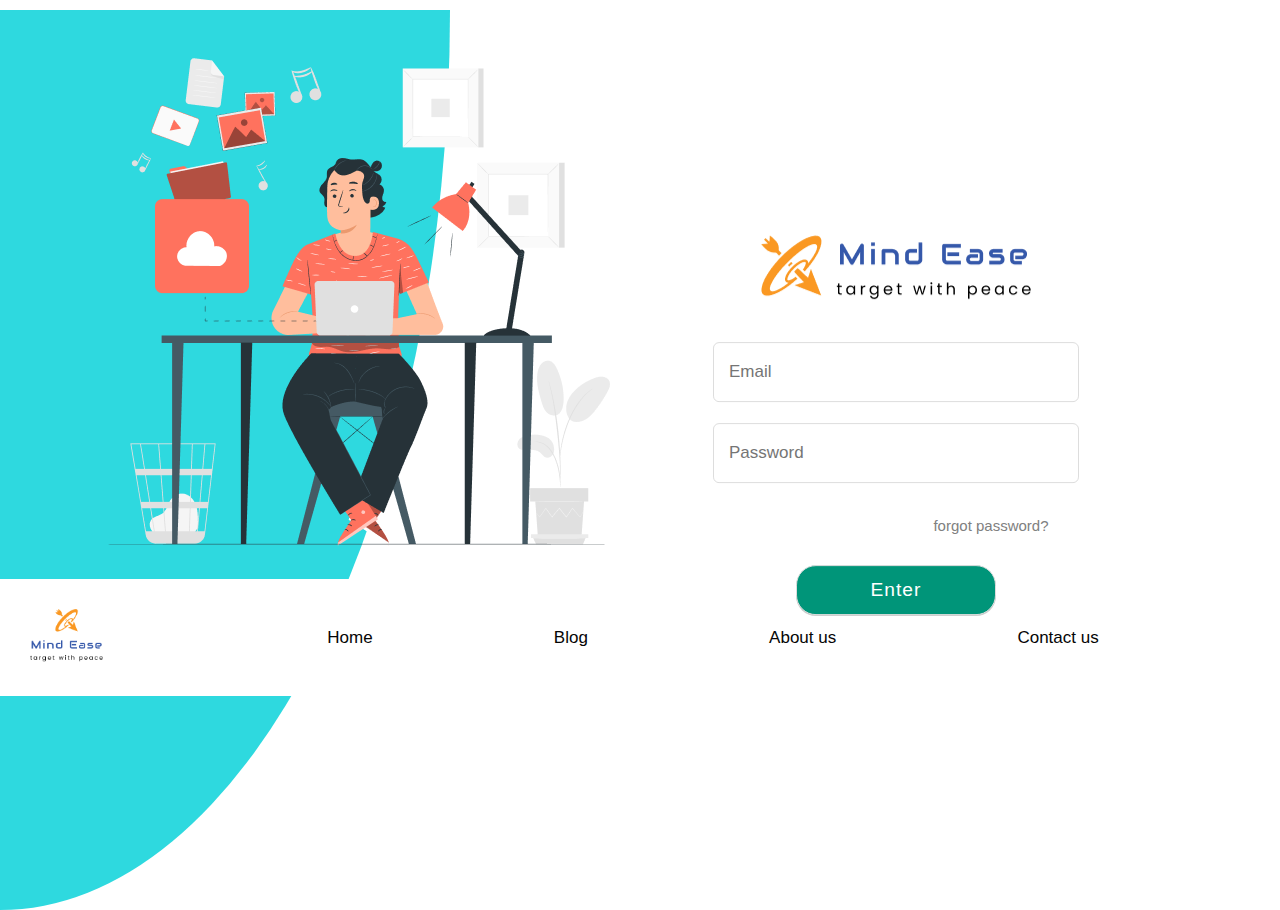
<file: index.html>
<!DOCTYPE html>
<html lang="en">
<head>
    <meta charset="UTF-8">
    <meta name="viewport" content="width=device-width, initial-scale=1.0">
    <link href="https://unpkg.com/aos@2.3.4/dist/aos.css" rel="stylesheet">
    <title>Document</title>
    <link rel="stylesheet" href="./assests/css/loginpage.css">
    <link rel="stylesheet" href="./assets/css/home2.css">
</head>
<body> 
  <div id="body">

  </div>
    <br>
    <!-- loginpage -->
    <div class="flex-container">
    
        <div class="demo2" >
            <img src="images/9019190_4071500 1.png"
            id="img"          alt="">
        </div>

        <div id="demo3" >
        
           
           <div class="container">
            <input type="checkbox" id="check">
            <div class="login form">
            <img src="images/Frame 1082.png" alt=""><br><br>
              <form action="#">
                <input type="text" placeholder="Email">
                <input type="password" placeholder="Password">
              <a href="#" style="text-decoration: none;"> <label for="text" style="margin-left: 190px;color: gray;font-size: 15px;">forgot password?</label></a><br>

              <a href="endpage.html">  <button type="button" class="button" style="margin-bottom: 50px;">Enter</button></a>
              </form>
            
             
            </div>
          </div>
        </div>
    
    </div>
    <header>                   

      <nav class="navbar">
          <div class="logo">
              <img src="./assets/images/logo.png" alt="Logo" class="logo-img">
          </div>
          <input type="checkbox" id="menu-toggle" class="menu-toggle">
          <label class="checkbtn" for="menu-toggle">
              <i class="fas fa-bars"></i>
          </label>
          <div class="nav-links">
              <a href="#home">Home</a>
              <a href="#">Blog</a>
              <a href="#">About us</a>
              <a href="#">Contact us</a>
          </div>
         
      </nav>
      
  </header>
</body>
<script src="https://unpkg.com/aos@2.3.4/dist/aos.js"></script>
<script>
  AOS.init()
</script>
</html>
</file>
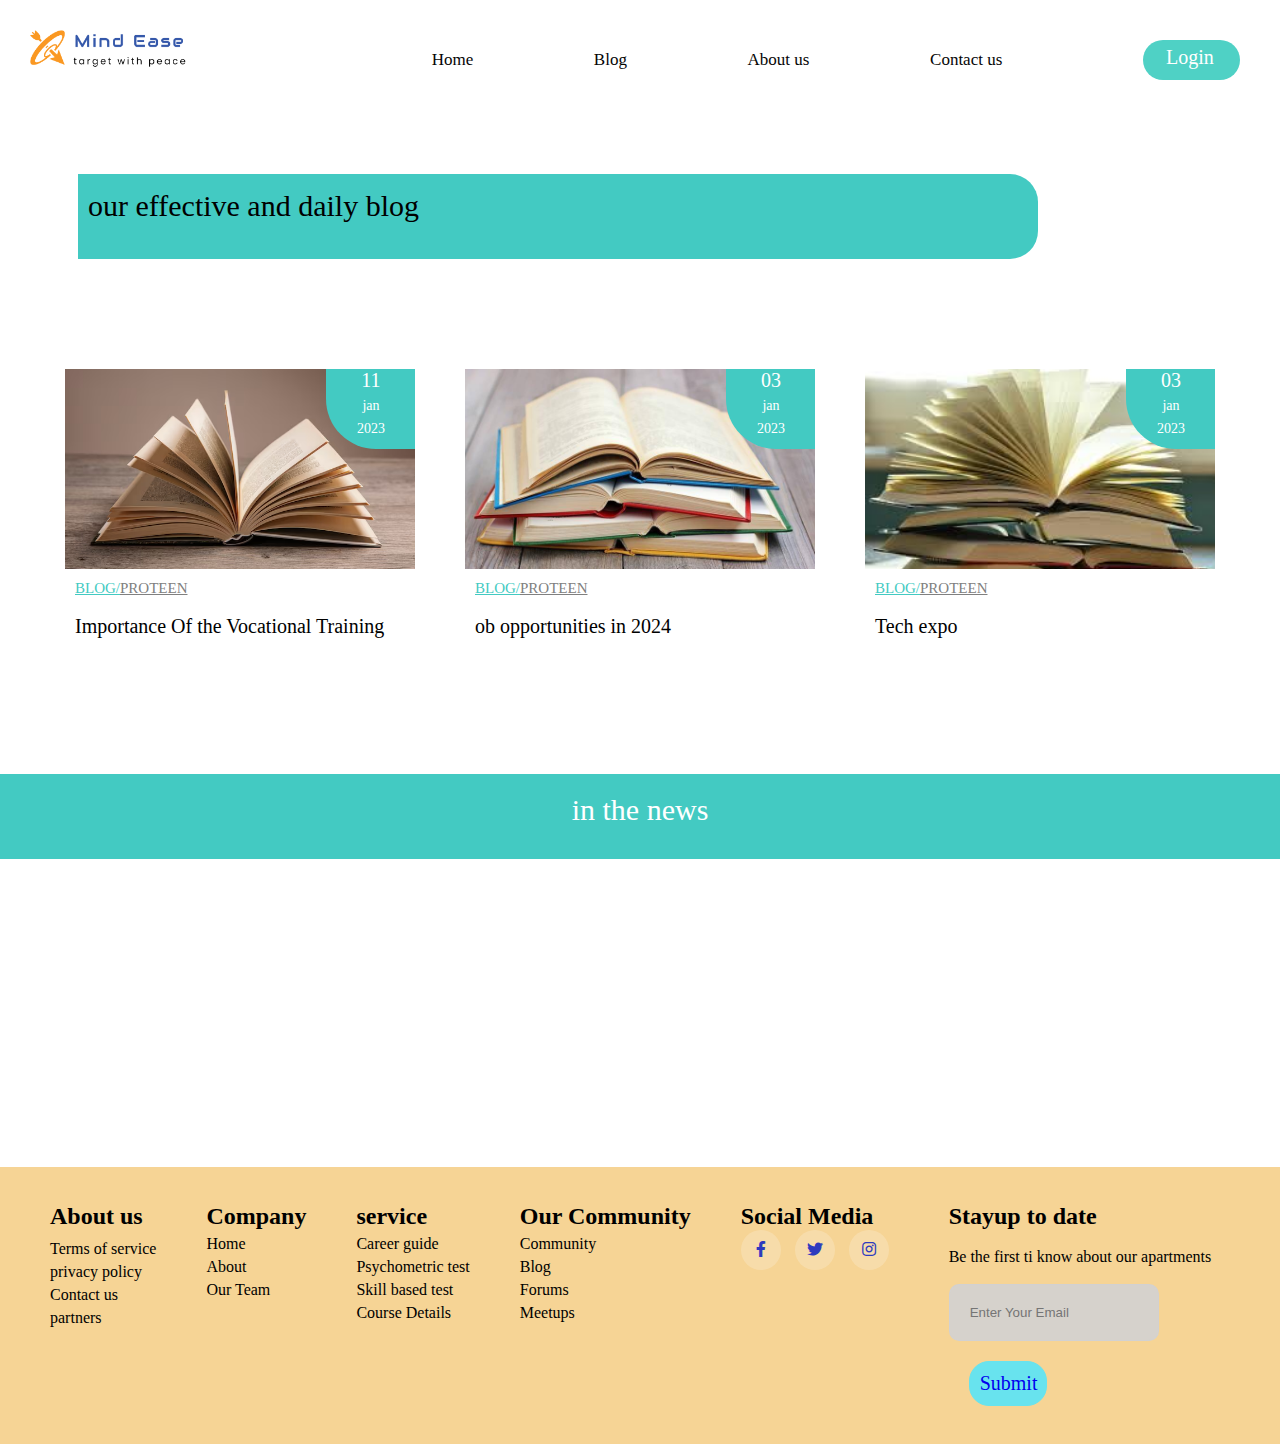
<file: blog.html>
<!DOCTYPE html>
<html lang="en">

<head>
    <meta charset="UTF-8">
    <meta http-equiv="X-UA-Compatible" content="IE=edge">
    <meta name="viewport" content="width=device-width, initial-scale=1.0">
    <link href="https://unpkg.com/aos@2.3.4/dist/aos.css" rel="stylesheet">
    <link rel="stylesheet" href="./assests/css/blog.css">
    <link rel="stylesheet" href=
    "https://cdnjs.cloudflare.com/ajax/libs/font-awesome/5.15.3/css/all.min.css" />
<link rel="stylesheet" href="./assets/css/home2.css">
   
</head>

<body>

<!-- header start here   -->
<header>                   

  <nav class="navbar">
      <div class="logo">
          <img src="images/Frame 1082.png" alt="Logo" class="logo-img">
      </div>
      <input type="checkbox" id="menu-toggle" class="menu-toggle">
      <label class="checkbtn" for="menu-toggle">
          <i class="fas fa-bars"></i>
      </label>
      <div class="nav-links">
          <a href="home2.html">Home</a>
          <a href="blog.html">Blog</a>
          <a href="main.html">About us</a>
          <a href="contact.html">Contact us</a>
        </div>
      <div  class="login1">
          <a href="index.html" style="text-decoration: none;color: white;" class="login-text" id="login" class="login1">Login</a>
      </div>
  </nav>
  
</header><br><br>
<!-- header ends here -->














    <br>
            <div id="about-header1"  data-aos="zoom-in-up">
                our effective and daily blog
            </div><br>
        
<!-- blog -->




    
<div class="wrapper">

  <div class="single-card">
    <div class="img-area">
      <span class="notify-badge">11 <br> <span style="font-size: 14px;">jan</span>
      <br> <span style="font-size: 14px;">2023</span></span>
      <img src="images/book-composition-with-open-book_23-2147690555.avif" alt="">
     
    </div>
    
    <div class="info">
            <a href="#" style="color: #43CAC2;font-size: 15px;">BLOG/</a><a href="#" style="color: gray;font-size: 15px;margin-right: 230px;">PROTEEN</a>
   <br> <br><p style="text-align: left; font-size: 20px;color: black;">Importance Of the Vocational Training</p>
 
    </div>
  </div>

  <div class="single-card">
    <div class="img-area">
      <span class="notify-badge">03<br> <span style="font-size: 14px;">jan</span>
      <br> <span style="font-size: 14px;">2023</span></span>
      <img src="images/books_759.jpg" alt="">
     
    </div>
    <div class="info">
       <a href="#" style="color: #43CAC2;font-size: 15px;">BLOG/</a><a href="#" style="color: gray;font-size: 15px;margin-right: 230px;">PROTEEN</a>
   <br><br> <p style="text-align: left; font-size: 20px;color: black;">ob opportunities in 2024</p>
  
    </div>
  </div>

  <div class="single-card">
    <div class="img-area">
      <span class="notify-badge">03<br> <span style="font-size: 14px;">jan</span>
      <br> <span style="font-size: 14px;">2023</span></span>
      <img src="images/images.jpg" alt="">
      
    </div>
    <div class="info">
      <a href="#" style="color: #43CAC2;font-size: 15px;">BLOG/</a><a href="#" style="color: gray;font-size: 15px;margin-right: 230px;">PROTEEN</a>
      <br><br> <p style="text-align: left; font-size: 20px;color: black;">Tech expo</p>
   
    </div>
  </div>
</div>
  

    <!--next section  -->

    <div id="about" style="margin-top: -110px;">
        <div id="about-header"  data-aos="zoom-in-up">
 in the news
        </div><br>



        <div class="flex-container"  data-aos="zoom-in-up">
            <div class="flex-item-left">
                <img src="images/blog_-removebg-preview.png" width="150" height="100" id="img">
            </div>
            <div class="flex-item-left">
                <img src="images/blog2-removebg-preview.png" width="150" height="100" id="img">
            </div>
            <div class="flex-item-left">
                <img src="images/blog3-removebg-preview.png" width="150" height="100" id="img">
            </div>
            <div class="flex-item-left">
                <img src="images/blog_4-removebg-preview.png" width="150" height="100" id="img">
            </div>
        </div>

        
        <div class="flex-container" data-aos="zoom-in-up">
            <div class="flex-item-center">
                <img src="images/blog_5-removebg-preview.png" width="150" height="100" id="img">
            </div>
            <div class="flex-item-center">
                <img src="images/blog_6-removebg-preview.png" width="150" height="100" id="img">
            </div>
            <div class="flex-item-center">
                <img src="images/blog_7-removebg-preview.png" width="150" height="100" id="img">
            </div>
        </div> 



        
           
<!-- footer -->
<br><br>


  <!-- 7th section -->

  <footer class="footer">
    <br><br>
    <div class="sections">
        <div class="round1">
            <div class="sec1">
                <h2> About us</h2>
                <p>Terms of service</p>
                <p>privacy policy</p>
                <p>Contact us</p>
                <p>partners</p>
            </div>

            <div class="secs2">
                <h2> Company</h2>
                <p>Home</p>
                <p>About</p>
                <p>Our Team</p>                
            </div>

            <div class="secs3">
                <h2> service</h2>
                <p>Career guide</p>
                <p>Psychometric test</p>
                <p>Skill based test</p>
                <p>Course Details</p>
            </div>
        </div>
              <!-- 2nd  -->
               <div class="round2">
                <div class="secs4">
                    <h2> Our Community</h2>
                    <p>Community</p>
                    <p>Blog</p>
                    <p>Forums</p>
                    <p>Meetups</p>
                </div>
    
                <div class="sec2">
                    <h2> Social Media</h2>
                    <div class="icons">
                        <a href="#"><i class="fab fa-facebook-f"></i></a>
                           <a href="#"><i class="fab fa-twitter"></i></a>
                           <a href="#"><i class="fab fa-instagram"></i></a>
                    </div>
                </div>
    
                <div class="sec3">
                    <h2>Stayup to date</h2><br>
                    <p>Be the first ti know about our apartments</p><br>
                    <input for="email" class="label" placeholder="Enter Your Email"></input>
                    <br>
                    <div class="submit">
                        <a href="#" style="text-decoration: none;">Submit</a>
                    </div>
                </div>
               </div>           
    </div><br>
 </footer>


  
</body>

<script src="https://unpkg.com/aos@2.3.4/dist/aos.js"></script>
<script>
  AOS.init()
</script>
</html>
</file>
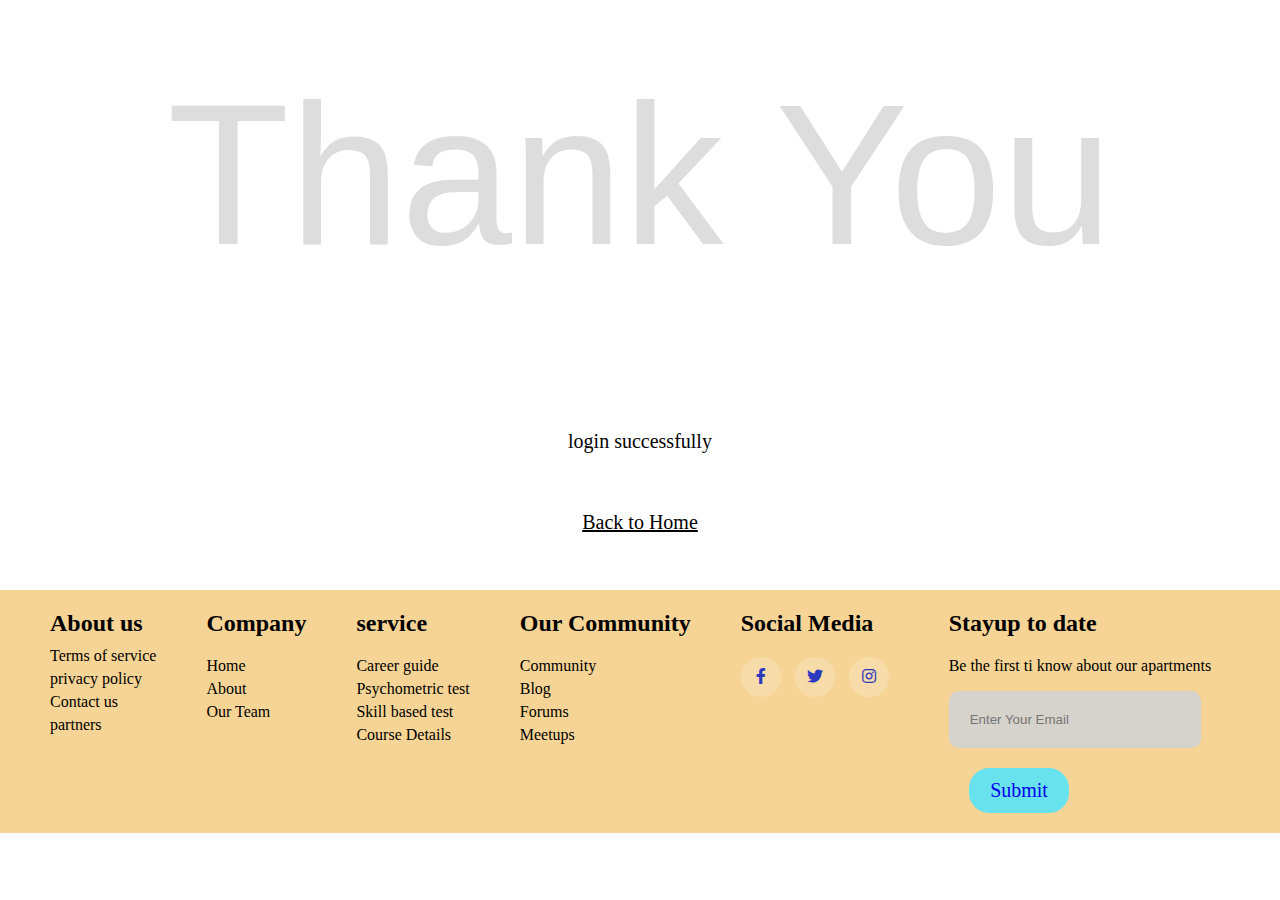
<file: endpage.html>
<!DOCTYPE html>
<html lang="en">
<head>
    <meta charset="UTF-8">
    <meta name="viewport" content="width=device-width, initial-scale=1.0">
    <link href="https://unpkg.com/aos@2.3.4/dist/aos.css" rel="stylesheet">
    <title>Document</title>
    <link rel="stylesheet" href=
    "https://cdnjs.cloudflare.com/ajax/libs/font-awesome/5.15.3/css/all.min.css" />
        
        <link rel="stylesheet" href="./assests/css/endpage.css">
        <link rel="stylesheet" href="./assets/css/home2.css">
</head>
<body>

    <!-- -------- -->

    <div id="class">
        Thank you
    </div>
    <p id="class2">login successfully </p><br>
    <p id="class1"><a class="a" href="home2.html">Back to Home</a></p>
    
<!-- footer -->
<br><br>

<footer class="footer">
  <div class="sections">
      <div class="round1">
          <div class="sec1">
              <h2> About us</h2>
              <p>Terms of service</p>
              <p>privacy policy</p>
              <p>Contact us</p>
              <p>partners</p>
          </div>

          <div class="secs2">
              <h2> Company</h2>
              <p>Home</p>
              <p>About</p>
              <p>Our Team</p>                
          </div>

          <div class="secs3">
              <h2> service</h2>
              <p>Career guide</p>
              <p>Psychometric test</p>
              <p>Skill based test</p>
              <p>Course Details</p>
          </div>
      </div>
            <!-- 2nd  -->
             <div class="round2">
              <div class="secs4">
                  <h2> Our Community</h2>
                  <p>Community</p>
                  <p>Blog</p>
                  <p>Forums</p>
                  <p>Meetups</p>
              </div>
  
              <div class="sec2">
                  <h2> Social Media</h2>
                  <div class="icons">
                      <a href="#"><i class="fab fa-facebook-f"></i></a>
                         <a href="#"><i class="fab fa-twitter"></i></a>
                         <a href="#"><i class="fab fa-instagram"></i></a>
                  </div>
              </div>
  
              <div class="sec3">
                  <h2>Stayup to date</h2>
                  <p>Be the first ti know about our apartments</p>
                  <input for="email" class="label" placeholder="Enter Your Email"></input>
                  <br>
                  <div class="submit">
                      <a href="#" style="text-decoration: none;">Submit</a>
                  </div>
              </div>
             </div>           
  </div>
</footer>

</body>
<script src="https://unpkg.com/aos@2.3.4/dist/aos.js"></script>
<script>
  AOS.init()
</script>
</html>
</file>
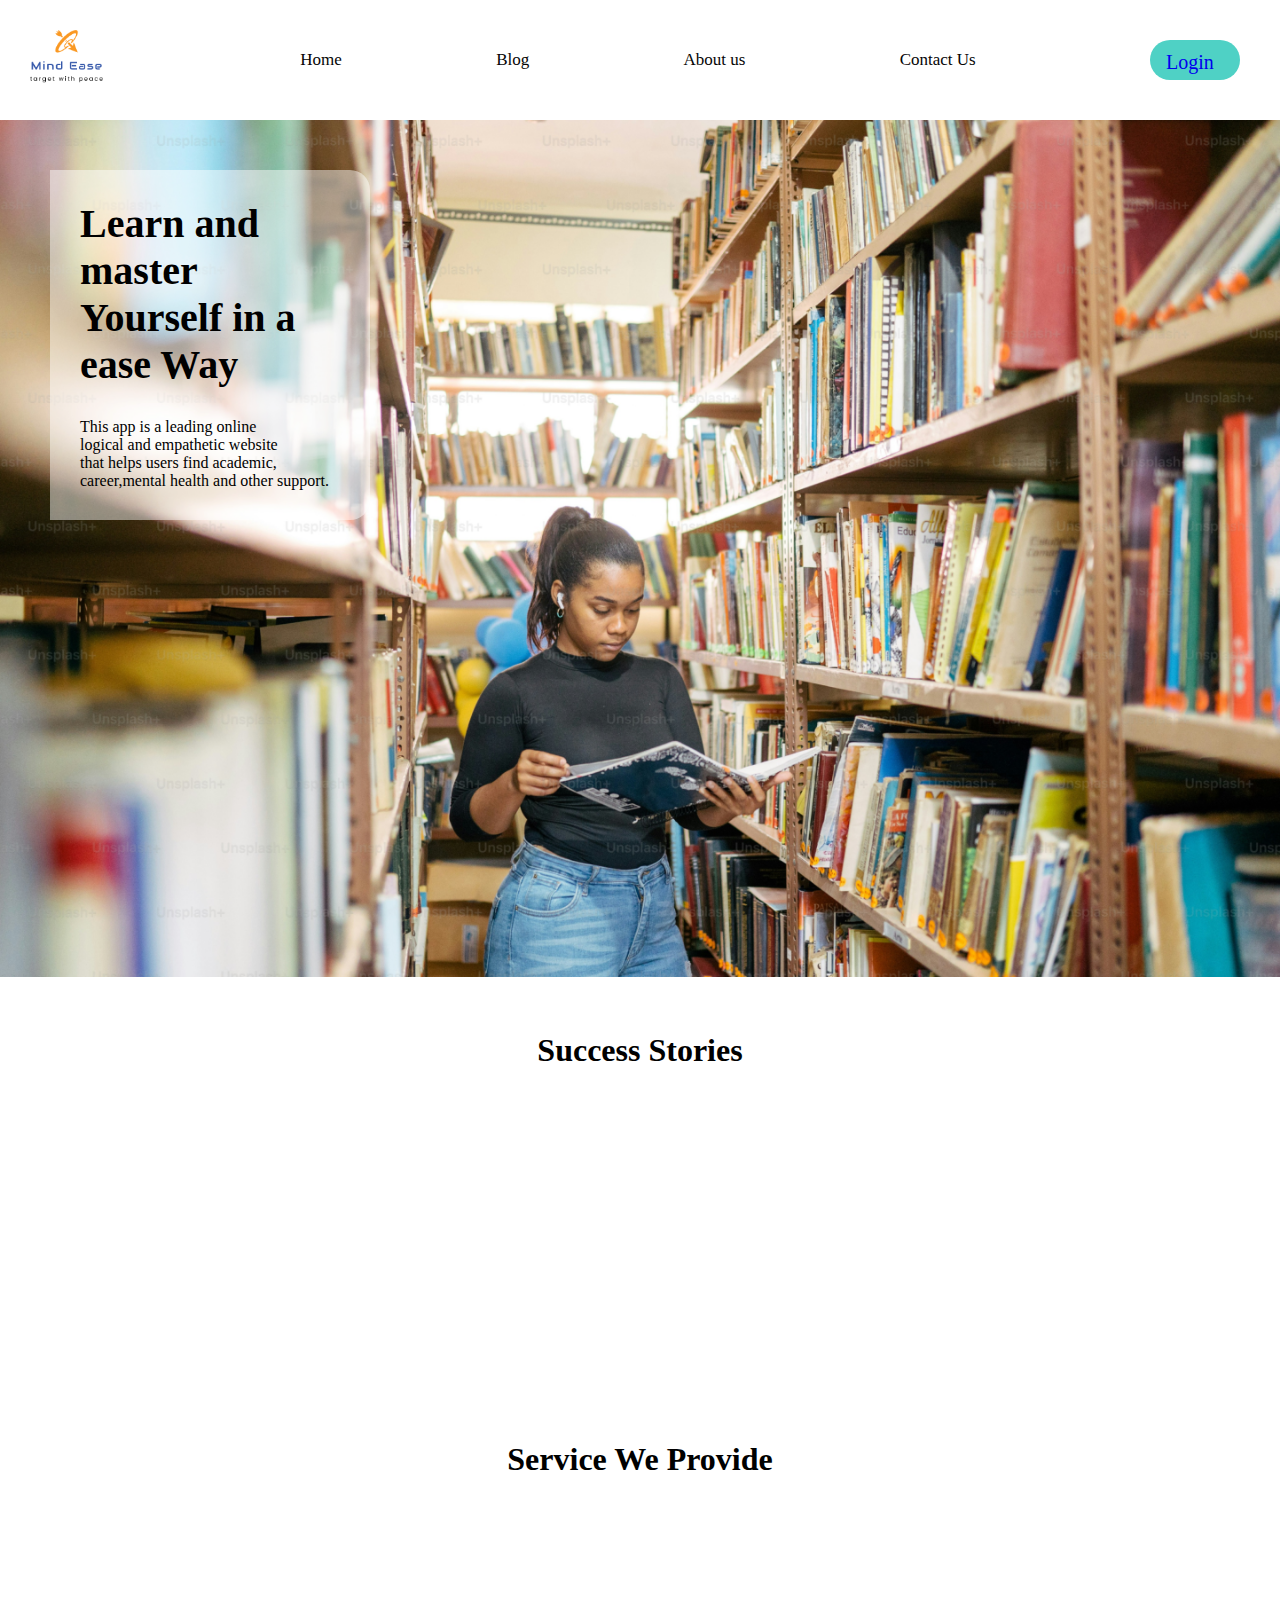
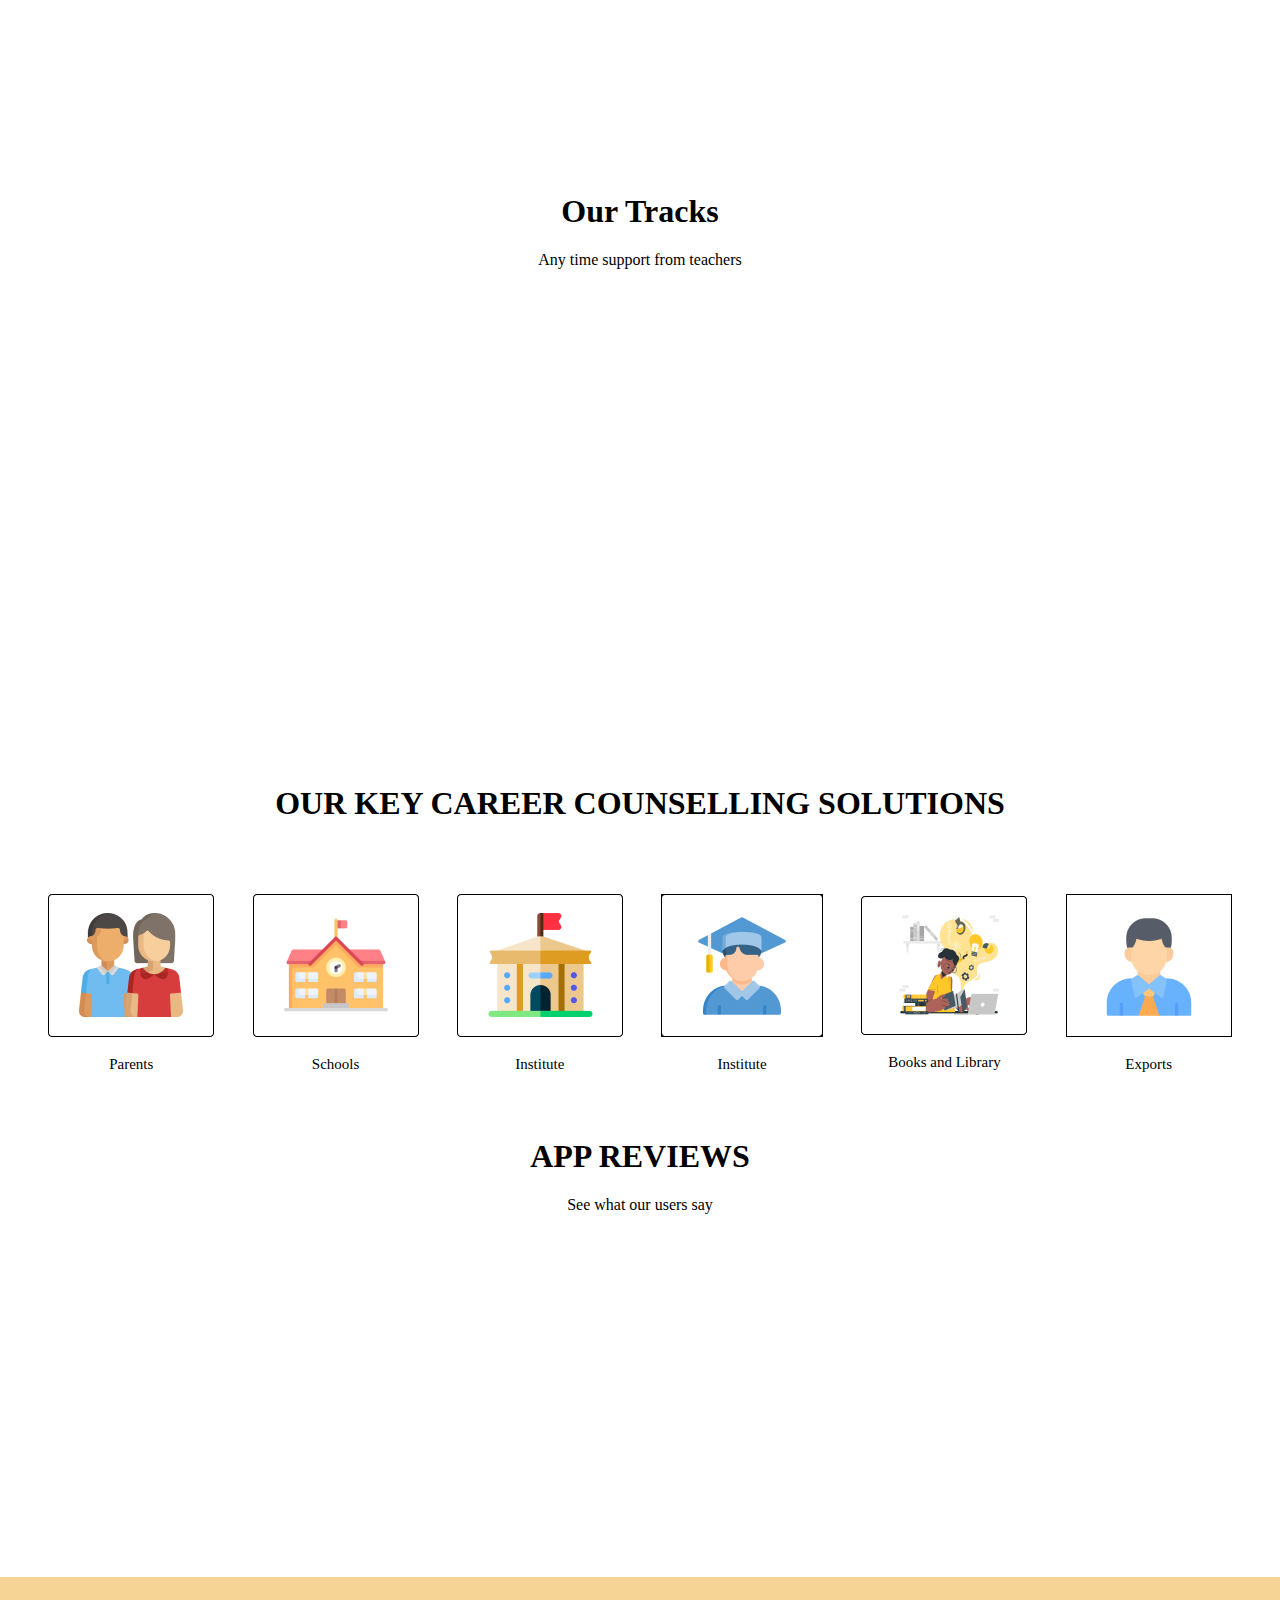
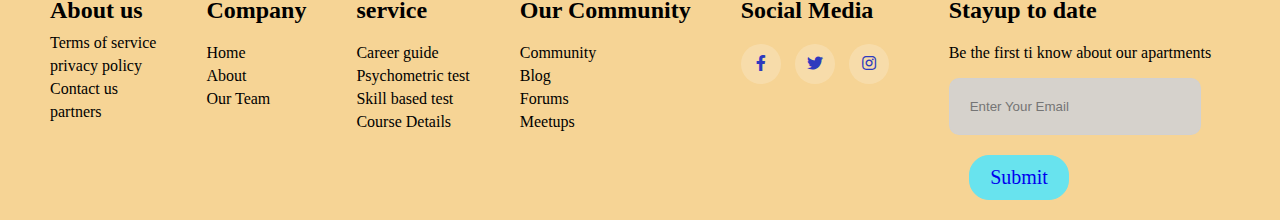
<file: home2.html>
<!DOCTYPE html>
<html lang="en">
<head>
    <meta charset="UTF-8">
    <meta name="viewport" content="width=device-width, initial-scale=1.0">
    <title>Document</title>
    <!-- CDN AOS -->
    <link href="https://unpkg.com/aos@2.3.4/dist/aos.css" rel="stylesheet">
    <!-- cdn for icon -->
    <link rel="stylesheet" href="https://cdnjs.cloudflare.com/ajax/libs/font-awesome/5.15.3/css/all.min.css" />
    <!-- cdn for home css -->
    <link href="./assets/css/home2.css" rel="stylesheet">
</head>
<body>
    <header>                   

        <nav class="navbar">
            <div class="logo">
                <img src="./assets/images/logo.png" alt="Logo" class="logo-img">
            </div>
            <input type="checkbox" id="menu-toggle" class="menu-toggle">
            <label class="checkbtn" for="menu-toggle">
                <i class="fas fa-bars"></i>
            </label>
            <div class="nav-links">
                <a href="home2.html">Home</a>
                <a href="blog.html">Blog</a>
                <a href="main.html">About us</a>
              <a href="contact.html"> Contact Us</a>
            </div>
            <div class="login-button">
                <a href="index.html" style="text-decoration: none;" class="login-text">Login</a>
            </div>
        </nav>
        
    </header>

    <!-- 1 section -->

    <section class="first-section" >
        <div class="image">
            <img src="./assets/images/bacground-image.png" class="first-img">
        </div>
        <div class="overlay-card">
            <div class="first-head">
                <h1>
                    Learn and  master Yourself in a ease Way
                </h1>
            </div>  
            <div class="first-text">
                <p> This app is a leading online <br> logical and 
                     empathetic website <br>
                     that helps users find academic, <br>
                      career,mental health and other support.</p>
            </div>
        </div>
    </section>

    <!-- 2 section -->

    <section class="second-section">
        <div class="second-head">
            <h1> Success Stories </h1>
        </div>
        <div class="second-cards" data-aos="flip-left"
        data-aos-easing="ease-out-cubic"
        data-aos-duration="2000">
            <div class="card1">
                <p>6200 Students <br> applied</p>
            </div>
            <div class="card2">
                <p>1200<br> Admissions</p>
            </div>
            <div class="card3">
                <p>1050 <br> Examination</p>
            </div>
        </div>
    </section>

    <!-- 3 section -->
     <section class="third-section">
        <div class="third-head">
            <h1> Service We Provide</h1>
        </div>
        <div class="third-cards">           
                <div class="card-section1" data-aos="zoom-in-up">
                    <div class="cards1">
                        <img src="./assets/images/Frame 6 (4).png" class="card-img">               
                        <div class="cards-text">
                            <p>Career</p>
                        </div> 
                    </div>
                    <div class="cards2">
                        <img src="./assets/images/Frame 6.png" class="card-img">               
                        <div class="cards-text">
                            <p>Well-being</p>
                        </div> 
                    </div>    
                    <div class="cards1">
                        <img src="./assets/images/Frame 6 (1).png" class="card-img">               
                        <div class="cards-text">
                            <p>Books and <br>
                                 Library</p>
                        </div> 
                    </div>
                </div>
                <div class="card-section2" data-aos="zoom-in-up">
                    <div class="cards2">
                        <img src="./assets/images/Frame 6 (2).png" class="card-img">               
                        <div class="cards-text">
                            <p>Logical <br>
                                Support</p>
                        </div> 
                    </div> 
                    <div class="cards1">
                        <img src="./assets/images/Frame 6 (3).png" class="card-img">               
                        <div class="cards-text">
                            <p>Time <br>
                                 Management</p>
                        </div> 
                    </div>
                    <div class="cards2">
                        <img src="./assets/images/Frame 1044.png" class="card-img">               
                        <div class="cards-text">
                            <p>Personal <br>
                                Dashboard</p>
                        </div> 
                    </div> 
                </div>                          
         </div>
     </section>

     <!-- 4th section -->

     <section class="four-section">
        <div class="four-head">
            <h1>Our Tracks</h1>
            <p>Any time support from teachers</p>
        </div>

        <div class="four-cards">
            <div class="box-section1" data-aos="zoom-in-left">
                <div class="box1">
                    <div class="go-corner" href="#">
                        <div class="go-arrow">
                          →
                        </div>
                      </div>
                    <img src="./assets/images/box1.png" class="box-img">
                    <div class="box-head">
                        <h1>Tom</h1>
                    </div>
                    <div class="box-head2">
                        <h2> Professor@mku</h2>
                    </div>
                    <div class="box-text1">
                        <p>In publishing and graphic design, Lorem ipsum is a placeholder text commonly used to demonstrate the visual form of a document .. </p>
                    </div>
                    <div class="box-text2">
                        <p>Engineering Physics</p>
                    </div>
                </div>
                
            </div>
            <!-- 2nd box -->
            <div class="box-section1"  data-aos="flip-down">
                <div class="box1">
                    <div class="go-corner" href="#">
                        <div class="go-arrow">
                          →
                        </div>
                      </div>
                    <img src="./assets/images/box1.png" class="box-img">
                    <div class="box-head">
                        <h1>Tom</h1>
                    </div>
                    <div class="box-head2">
                        <h2> Professor@mku</h2>
                    </div>
                    <div class="box-text1">
                        <p>In publishing and graphic design, Lorem ipsum is a placeholder text commonly used to demonstrate the visual form of a document .. </p>
                    </div>
                    <div class="box-text2">
                        <p>Engineering Physics</p>
                    </div>
                </div>
            </div>
            <!-- 3rd box -->
            <div class="box-section1" data-aos="zoom-in-right">
                <div class="box1">
                    <div class="go-corner" href="#">
                        <div class="go-arrow">
                          →
                        </div>
                      </div>
                    <img src="./assets/images/box1.png" class="box-img">
                    <div class="box-head">
                        <h1>Tom</h1>
                    </div>
                    <div class="box-head2">
                        <h2> Professor@mku</h2>
                    </div>
                    <div class="box-text1">
                        <p>In publishing and graphic design, Lorem ipsum is a placeholder text commonly used to demonstrate the visual form  a document .. </p>
                    </div>
                    <div class="box-text2">
                        <p>Engineering Physics</p>
                    </div>
                </div>
            </div>            
        </div>
     </section>

     <!-- 5th section -->

     <section class="five-section">
        <div class="five-head">
            <h1>OUR KEY CAREER COUNSELLING SOLUTIONS</h1>
        </div>
        <div class="five-card">
            <div class="squares">
                <div class="square1">
                    <img src="./assets/images/parent.png" class="five-img">
                    <div class="five-text">
                        <p> Parents</p>
                    </div>
                </div>
                <!-- 2nd -->
                <div class="square1">
                    <img src="./assets/images/schools.png" class="five-img">
                    <div class="five-text">
                        <p> Schools</p>
                    </div>
                </div>
                <!-- 3rd -->
                <div class="square1">
                    <img src="./assets/images/institute.png" class="five-img">
                    <div class="five-text">
                        <p> Institute</p>
                    </div>
                </div>
                <!-- 4th -->
                <div class="square1">
                    <img src="./assets/images/institute2.png" class="five-img">
                    <div class="five-text">
                        <p>  Institute</p>
                    </div>
                </div>
                <!-- 5th -->
                <div class="square1">
                    <img src="./assets/images/books and library.png" class="five-img">
                    <div class="five-text">
                        <p> Books and Library</p>
                    </div>
                </div>
                <!-- 6th -->
                <div class="square1">
                    <img src="./assets/images/exports.png" class="five-img">
                    <div class="five-text">
                        <p> Exports</p>
                    </div>
                </div>
            </div>
        </div>
     </section>

     <!-- 6th section -->

     <section class="six-section" >
        <div class="six-head">
            <h1> APP REVIEWS</h1>
            <p>See what our users say</p>
        </div>
        <div class="six-cards" >
            <div class="circle1" data-aos="zoom-in-left">
                <div class="circle">
                    <img src="./assets/images/men2.png" class="six-img">

                    <div class="six-text">
                        <h2> John</h2>
                        <p>Madurai,TamilNadu</p>
                    </div>
                </div>          
                <div class="six-text2">
                    <p> In publishing and graphic design, Lorem ipsum is a placeholder text commonly used to demonstrate the visual form of a document or a typeface without relying on meaningful content. Lorem ipsum may be used as a placeholder before the final copy is available.</p>
                </div>
            </div>

            <div class="circle1" data-aos="fade-down">
                <div class="circle">
                    <img src="./assets/images/men2.png" class="six-img">

                    <div class="six-text">
                        <h2> Karnan</h2>
                        <p> Madurai,TamilNadu</p>
                    </div>
                </div> 
                <div class="six-text2">
                    <p> In publishing and graphic design, Lorem ipsum is a placeholder text commonly used to demonstrate the visual form of a document or a typeface without relying on meaningful content. Lorem ipsum may be used as a placeholder before the final copy is available.</p>
                </div>
            </div>            
        </div>
     </section>

     <!-- 7th section -->

     <footer class="footer">
        <div class="sections">
            <div class="round1">
                <div class="sec1">
                    <h2> About us</h2>
                    <p>Terms of service</p>
                    <p>privacy policy</p>
                    <p>Contact us</p>
                    <p>partners</p>
                </div>
    
                <div class="secs2">
                    <h2> Company</h2>
                    <p>Home</p>
                    <p>About</p>
                    <p>Our Team</p>                
                </div>
    
                <div class="secs3">
                    <h2> service</h2>
                    <p>Career guide</p>
                    <p>Psychometric test</p>
                    <p>Skill based test</p>
                    <p>Course Details</p>
                </div>
            </div>
                  <!-- 2nd  -->
                   <div class="round2">
                    <div class="secs4">
                        <h2> Our Community</h2>
                        <p>Community</p>
                        <p>Blog</p>
                        <p>Forums</p>
                        <p>Meetups</p>
                    </div>
        
                    <div class="sec2">
                        <h2> Social Media</h2>
                        <div class="icons">
                            <a href="#"><i class="fab fa-facebook-f"></i></a>
                               <a href="#"><i class="fab fa-twitter"></i></a>
                               <a href="#"><i class="fab fa-instagram"></i></a>
                        </div>
                    </div>
        
                    <div class="sec3">
                        <h2>Stayup to date</h2>
                        <p>Be the first ti know about our apartments</p>
                        <input for="email" class="label" placeholder="Enter Your Email"></input>
                        <br>
                        <div class="submit">
                            <a href="#" style="text-decoration: none;">Submit</a>
                        </div>
                    </div>
                   </div>           
        </div>
     </footer>
</body>
 <!-- AOS CDN -->
 <script src="https://unpkg.com/aos@2.3.4/dist/aos.js"></script>
<script>
    AOS.init()
</script>
</html>
</file>
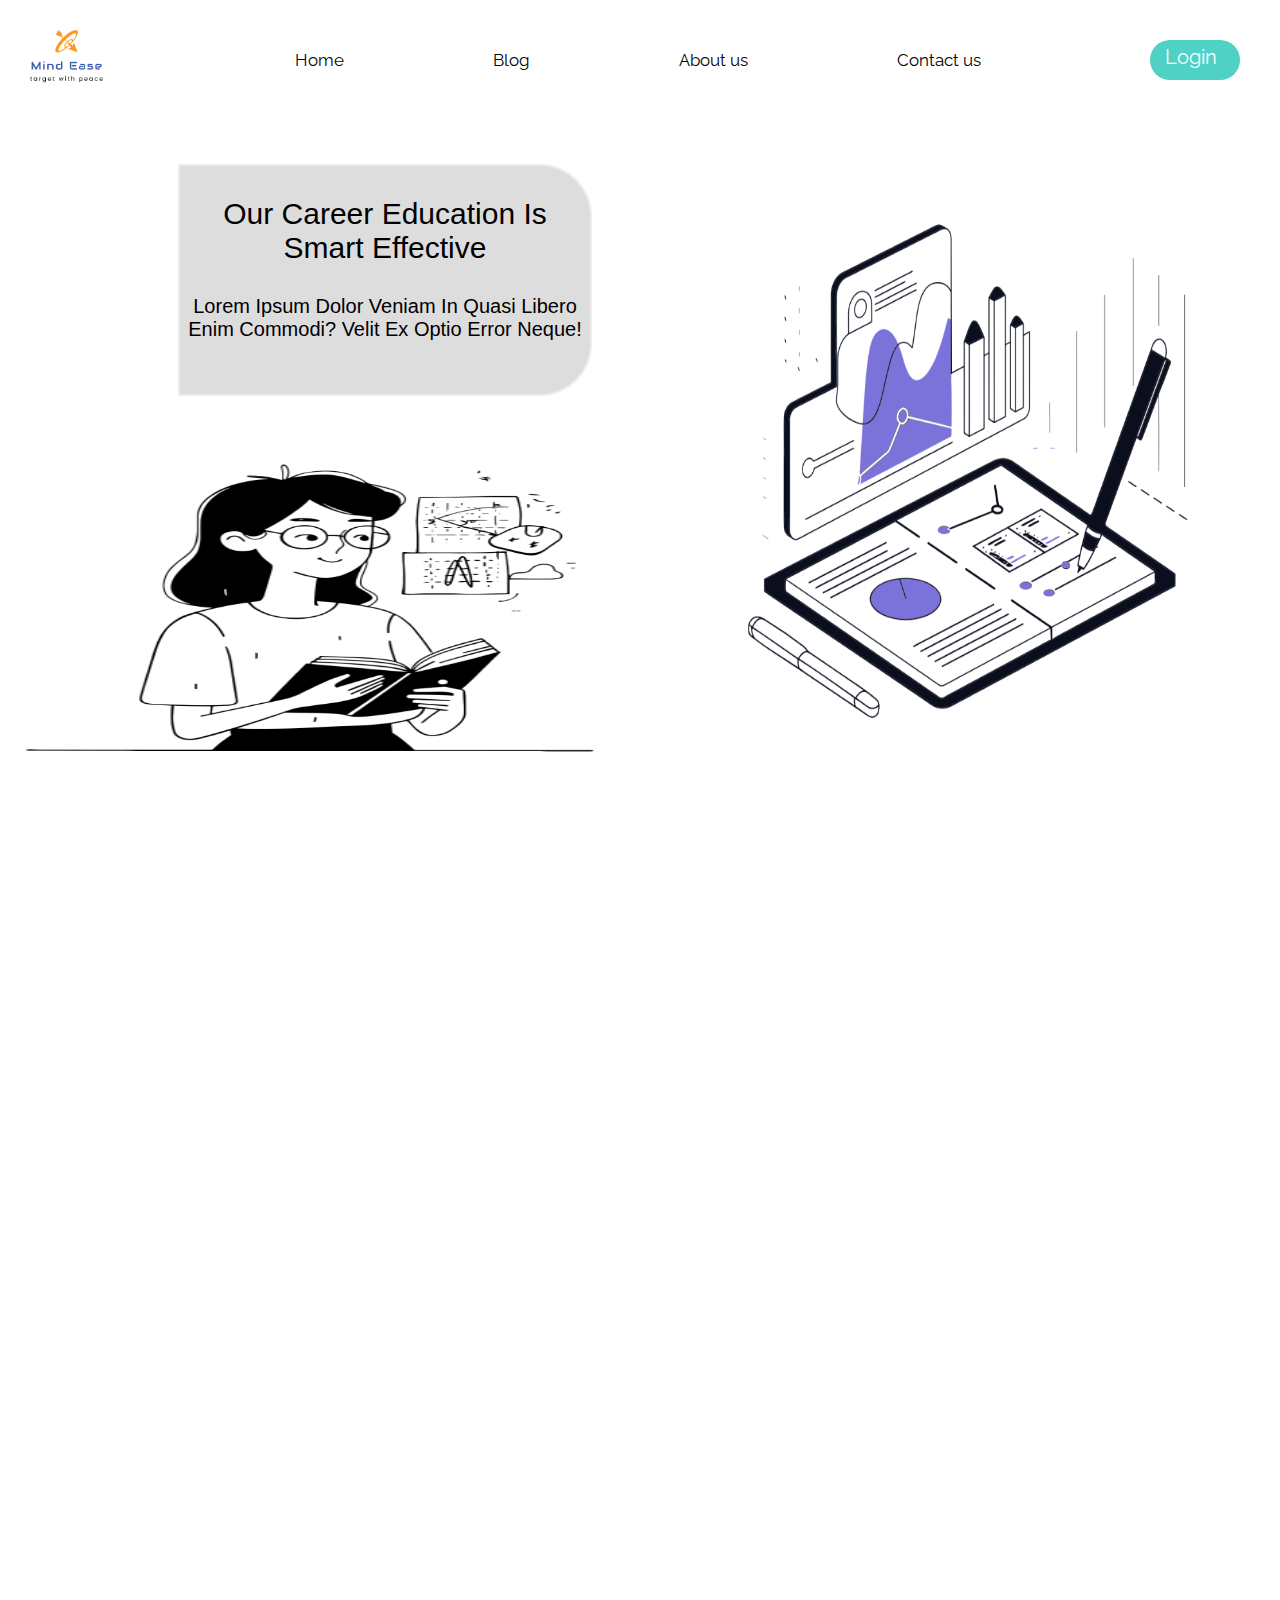
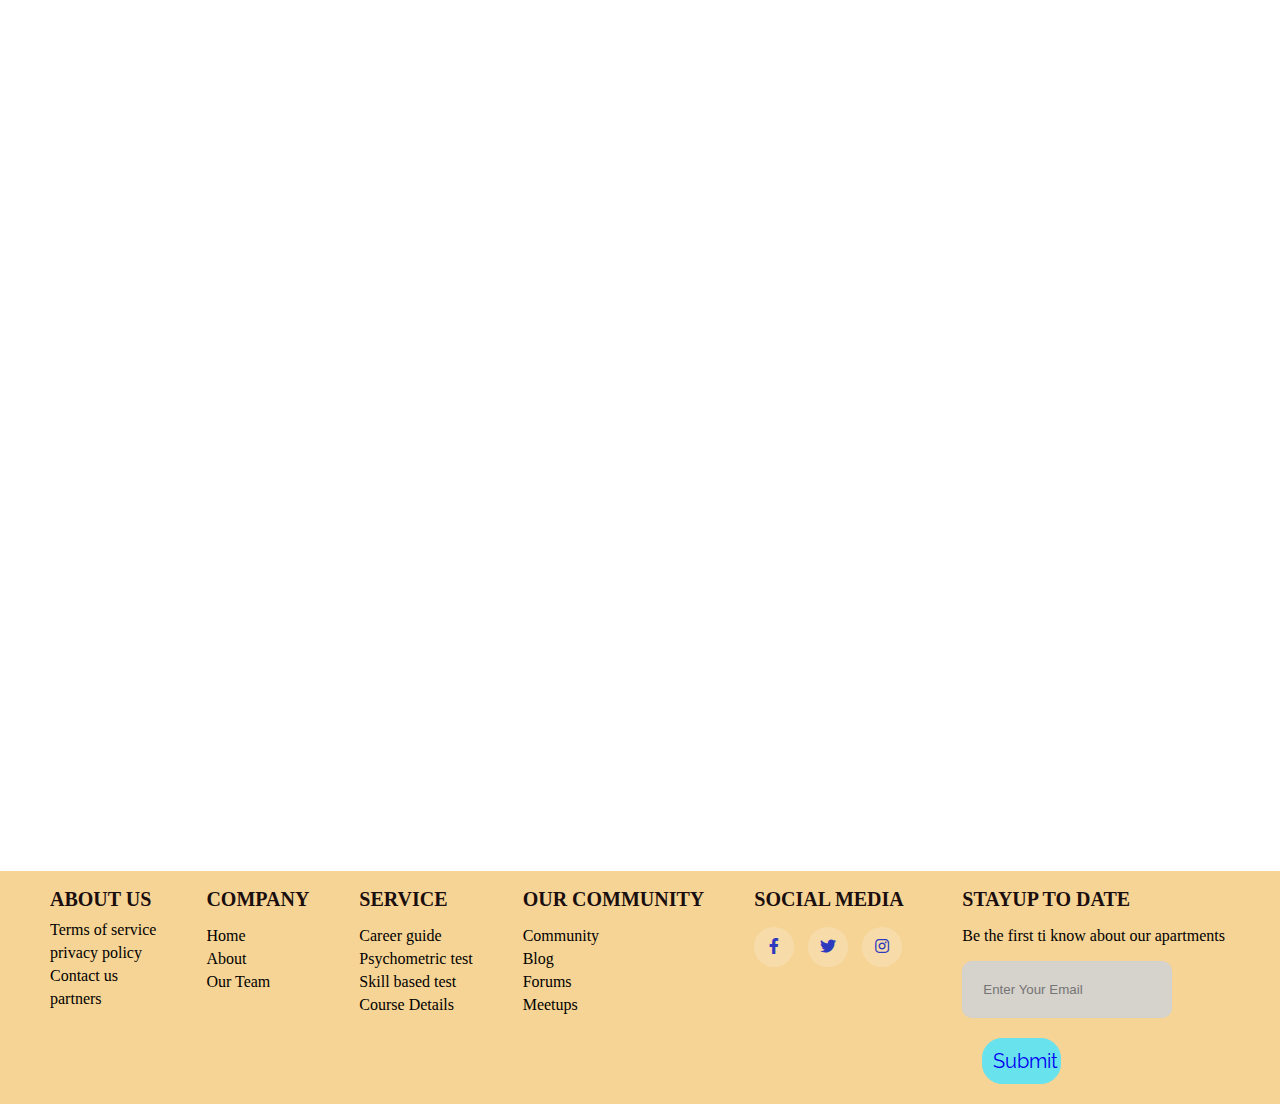
<file: main.html>
<!DOCTYPE html>
<html lang="en">
<head>
    <meta charset="UTF-8">
    <meta name="viewport" content="width=device-width, initial-scale=1.0">
    <link href="https://unpkg.com/aos@2.3.4/dist/aos.css" rel="stylesheet">
    <title>Document</title>
    <link rel="stylesheet" href=
"https://cdnjs.cloudflare.com/ajax/libs/font-awesome/5.15.3/css/all.min.css" />
    <link rel="stylesheet" href="./assests/css/main.css">
    <link rel="stylesheet" href="/assests/css/style.css">
    <link rel="stylesheet" href="./assests/css/demo.css">
    <link rel="stylesheet" href="./assets/css/home2.css">
    
</head>
<body>

<!-- header start here   -->

<header>                   

  <nav class="navbar">
      <div class="logo">
          <img src="./assets/images/logo.png" alt="Logo" class="logo-img">
      </div>
      <input type="checkbox" id="menu-toggle" class="menu-toggle">
      <label class="checkbtn" for="menu-toggle">
          <i class="fas fa-bars"></i>
      </label>
      <div class="nav-links">
          <a href="home2.html">Home</a>
          <a href="blog.html">Blog</a>
          <a href="main.html">About us</a>
          <a href="contact.html">Contact us</a>
      </div>
      <div class=".login1">
          <a href="index.html" style="text-decoration: none;color: white;"  class="login1">Login</a>
      </div>
  </nav>
</header>


<br><br>
<!-- header ends here -->



    <!--  -->
    <div class="flex-container" data-aos="zoom-in-up">
        <div class="demo">
            <div id="demo1">
                <p >our career education is smart effective</p>
                
                <p style="font-size: 20px;height: 78px;">Lorem ipsum dolor
                     veniam in quasi libero enim commodi? Velit ex optio error neque!</p>

            </div><br>
            <img  src="images/Essential - Analytics woman diagrams (PNG).png"  alt="" id="img1" height="200">
 </div>
        <div class="demo2">
            <img src="images/Lined - Business finance management (PNG).png"
            id="img2"   alt="" width="500" height="610">
        </div>
    
    </div>
<br><br>

    <!-- about us -->
     <div id="about" data-aos="zoom-in-up">
       <div id="about-header">
About Us
       </div><br><br>
      



       <section>
        <div class="rt-container" data-aos="zoom-in-up">
              <div class="col-rt-12">
                  <div class='demo-container'>
                      <div class='carousel'>
                        <input checked='checked' class='carousel__activator' id='carousel-slide-activator-1' name='carousel' type='radio'>
                        <input class='carousel__activator' id='carousel-slide-activator-2' name='carousel' type='radio'>
                        <input class='carousel__activator' id='carousel-slide-activator-3' name='carousel' type='radio'>
                        <div class='carousel__controls'>
                          <label class='carousel__control carousel__control--forward' for='carousel-slide-activator-2'>
                            <i class="fa fa-angle-right"></i>
                          </label>
                        </div>
                        <div class='carousel__controls'>
                          <label class='carousel__control carousel__control--backward' for='carousel-slide-activator-1'>
                            <i class="fa fa-angle-right"></i>
                          </label>
                          <label class='carousel__control carousel__control--forward' for='carousel-slide-activator-3'>
                            <i class="fa fa-angle-left"></i>
                          </label>
                        </div>
                        <div class='carousel__controls'>
                          <label class='carousel__control carousel__control--backward' for='carousel-slide-activator-2'>
                            <i class="fa fa-angle-right"></i>
                          </label>
                        </div>
                        <div class='carousel__screen'>
                          <div class='carousel__track'>
                            <div class='carousel__item carousel__item--mobile-in-1 carousel__item--tablet-in-2 carousel__item--desktop-in-3'>
                              <div class='demo-content'>
                                <img src="images/image 18.png" width="130" height="130" id="img">
                                <h1 style="color: black;text-align: center;">Our philosophy</h1>
             <p style="font-size: 15px;color: black;text-align: center;">A student's career philosophy should be a guiding principle that emphasizes the importance of pursuing one's passions, leveraging strengths, staying adaptable, and continuously learning. It should inspire students to set realistic goals, 
              seek diverse experiences, and maintain a balance between professional aspirations and personal well-being
             </p>
                                
                              </div>
                            </div>
                            <div class='carousel__item carousel__item--mobile-in-1 carousel__item--tablet-in-2 carousel__item--desktop-in-3'>
                              <div class='demo-content'>
                                <img src="images/image 20.png" width="130" height="130" id="img">
                                <h1 style="color: black;text-align: center;">Our strengths</h1>
                                <p style="font-size: 16px;color: black;text-align: center;">
                                  We blend artificial intelligence and machine learning with strategic human interventions to enable career success.
              Our management team, advisory board and psychometric team bring unparalleled experience in the domain with the singular aim to help students.
                
                                </p>
                              </div>
                            </div>
                            <div class='carousel__item carousel__item--mobile-in-1 carousel__item--tablet-in-2 carousel__item--desktop-in-3'>
                              <div class='demo-content'>
                                <img src="images/image 21.png" width="130" height="130" id="img">
                                <h1 style="color: black;text-align: center;"> Our Pedagogy </h1>
                                <p style="font-size: 16px;color: black;text-align: center;">
                                  We aim to minimize human bias in the career decision making process. We
                                  leverage technology and research to help students, parents, schools, counselors in making informed career decisions. Our platform and experts together simplify this process.
                                  
                                </p>
                              </div>
                            </div>
                            <div class='carousel__item carousel__item--mobile-in-1 carousel__item--tablet-in-2 carousel__item--desktop-in-3'>
                              <div class='demo-content'>
                                <img src="images/image 23.png" width="130" height="130" id="img">
                                <h1 style="color: black;text-align: center;">Our Accord</h1>
                                <p style="font-size: 16px;color: black;text-align: center;">
                                  We are a group of PhDs, career experts, strategists, entrepreneurs and technology whiz-kids with a collective experience of over 250 years. Trust us with your
                                  career decisions as we help you figure out your true self and help you craft your success stories.
                                </p>
                              </div>
                            </div>
                          
                          
                           
                            </div>
                          </div>
                        </div>
                      </div>
                    </div>
        </div>
        </div>
    </section>
     <br><br>    








       



<!-- next section -->
<br><br>

    <div id="about-header" data-aos="zoom-in-up" style="margin-top: 400px;">
Academic partners
    </div><br><br>
<br><br>
    <div id="flex-container" data-aos="zoom-in-up" style="font-size: 15px;font-family: arial;">
        <div id="flex-item-left">
            <img src="images/image_24-removebg-preview.png" width="150" height="100">
            <p id="p">The Akanksha Foundation</p>
        </div>
        <div id="flex-item-left">
            <img src="images/img-removebg-preview.png" width="100" height="100"><p id="p">OES International School</p>
        </div>
        <div id="flex-item-left">
          <img src="images/image_25-removebg-preview.png" width="100" height="100"><p id="p">Dev Sankriti vishwavidthyalaya(DSVV)</p>
      </div>
        <div id="flex-item-left">
            <img src="images/img1-removebg-preview.png" width="100" height="100"><p id="p">Mann-Healthy Mind Care</p>
        </div>
        <div id="flex-item-left">
            <img src="images/img2-removebg-preview.png" width="100" height="100"><p id="p">Fr.Angel Multipurpose  School  and jr College</p>
        </div>
       
    </div><span></span><span></span><span></span>
    <div id="flex-container" data-aos="zoom-in-up" style="font-size: 15px;font-family: arial;">
      <div id="flex-item-left">
        <img src="images/img3-removebg-preview.png" width="100" height="100"><p id="p">Masoom Lightning up night</p>
       </div>
    <div id="flex-item-left">
      <img src="images/img4-removebg-preview.png" width="100" height="100"><p id="p">Khar education Society</p>
  </div>
        <div id="flex-item-left">
            <img src="images/img5-removebg-preview.png" width="100" height="100"><p id="p">Indian Care Society</p>
        </div>
        <div id="flex-item-left">
            <img src="images/img6-removebg-preview.png" width="100" height="100"><p id="p">Universal Tutorials </p>
        </div>
        <div id="flex-item-left">
            <img src="images/img7-removebg-preview.png" width="100" height="100"><p id="p">Bharati Vidyapeeth' Insitute Of ManageMent & Information technology</p>
        </div>
    </div>

    <!-- next section1 -->

    <div id="about-header"  data-aos="zoom-in-up">
        Academic partners
            </div><br><br>
            <br> <br><br><br>

            <div class="main" data-aos="zoom-in-up" >
              <div class="container">
                <div>
                  <img src="images/8.png" alt="" width="100" height="100">
                </div>
                <div  class="div1"> <img src="images/1.png" alt="" width="100" height="100"></div>
                <div class="div1">  <img src="images/2.png" alt="" width="100" height="100"></div>
                <div class="div1"> <img src="images/3.png" alt="" width="100" height="100"></div>
                <div class="div1"> <img src="images/4.png" alt="" width="100" height="100"></div>
                <div class="div1"> <img src="images/5.png" alt="" width="100" height="100"></div>
                <div class="div1"> <img src="images/6.png" alt="" width="100" height="100"></div>
                <div class="div1"> <img src="images/2.png" alt="" width="100" height="100"></div>
                <div class="div1"> <img src="images/8.png" alt="" width="100" height="100"></div>
                
          
              </div>
            </div>            
    
           <br><br><br>
<!-- footer -->
<br><br>




<footer class="footer">
  <div class="sections">
      <div class="round1">
          <div class="sec1">
              <h2 class="h2"> About us</h2>
              <p>Terms of service</p>
              <p>privacy policy</p>
              <p>Contact us</p>
              <p>partners</p>
          </div>

          <div class="secs2">
              <h2 class="h2"> Company</h2>
              <p>Home</p>
              <p>About</p>
              <p>Our Team</p>                
          </div>

          <div class="secs3">
              <h2 class="h2"> service</h2>
              <p>Career guide</p>
              <p>Psychometric test</p>
              <p>Skill based test</p>
              <p>Course Details</p>
          </div>
      </div>
            <!-- 2nd  -->
             <div class="round2">
              <div class="secs4">
                  <h2 class="h2"> Our Community</h2>
                  <p>Community</p>
                  <p>Blog</p>
                  <p>Forums</p>
                  <p>Meetups</p>
              </div>
  
              <div class="sec2">
                  <h2 class="h2"> Social Media</h2>
                  <div class="icons">
                      <a href="#"><i class="fab fa-facebook-f"></i></a>
                         <a href="#"><i class="fab fa-twitter"></i></a>
                         <a href="#"><i class="fab fa-instagram"></i></a>
                  </div>
              </div>
  
              <div class="sec3">
                  <h2 class="h2">Stayup to date</h2>
                  <p>Be the first ti know about our apartments</p>
                  <input for="email" class="label" placeholder="Enter Your Email"></input>
                  <br>
                  <div class="submit">
                      <a href="#" style="text-decoration: none;">Submit</a>
                  </div>
              </div>
             </div>           
  </div>
</footer>









</body>
<script src="https://unpkg.com/aos@2.3.4/dist/aos.js"></script>
<script>
  AOS.init()
</script>
</html>
</file>
<file: assests/css/loginpage.css>
#demo3{
    width: 390px;
    margin-left: 200px;
    text-align: center;
    height: 200px;
    
  }
  #img{
    margin-left: 80px;
  }
  
  @media only screen and (max-width: 560px) {
    #img {
    width: 100%;
    opacity: 0.3;
    z-index: -100;
    margin-left: 0px;
    }
    #demo2{
        margin-left: 0px;
    }
    #demo3 {
      width: 100%;
      margin-left: 0px;
      }
      #input{
        width: 100%;
      margin-left: 10px;
    
      }
    }

    
    
  * {
    box-sizing: border-box;
  }
  
  .flex-container {
    display: flex;
    flex-direction: row;
    font-size: 30px;
    text-align: center;
    gap: 20px;
  }
  
  .flex-item-left {
    border: 1px solid #ddd;
	border-radius: 20px;
	overflow: hidden;
	background-color: #fff;
    box-shadow: 0px 0px 1px 2px  #ddd;
    padding: 10px;
    flex: 50%;
  }
  .flex-item-center {
    border: 1px solid #ddd;
	border-radius: 20px;
	overflow: hidden;
	background-color: #fff;
    box-shadow: 0px 0px 1px 2px  #ddd;
    padding: 10px;
    flex: 50%;
  }
  
  .flex-item-right {
    border: 1px solid #ddd;
	border-radius: 20px;
	overflow: hidden;
	background-color: #fff;
    box-shadow: 0px 0px 1px 2px  #ddd;
    padding: 10px;
    flex: 50%;
  }
  @media (max-width: 800px) {
    .flex-container {
        margin-top: 50px;
      flex-direction: column;
    }
  }



  @import url('https://fonts.googleapis.com/css2?family=Poppins:wght@200;300;400;500;600;700&display=swap');
  *{
    margin: 0;
    padding: 0;
    box-sizing: border-box;
    font-family: 'Poppins', sans-serif;
  }
  
  .container{
    position: absolute;
    top: 50%;
    left: 70%;
    transform: translate(-50%,-50%);
    max-width: 430px;
    width: 100%;
    border-radius: 7px;
 
  }
  .container .registration{
    display: none;
  }
  #check:checked ~ .registration{
    display: block;
  }
  #check:checked ~ .login{
    display: none;
  }
  #check{
    display: none;
  }
  .container .form{
    padding: 2rem;
  }
  .form header{
    font-size: 2rem;
    font-weight: 500;
    text-align: center;
    margin-bottom: 1.5rem;
  }
   .form input{
     height: 60px;
     width: 100%;
     padding: 0 15px;
     font-size: 17px;
     margin-bottom: 1.3rem;
     border: 1px solid #ddd;
     border-radius: 6px;
     outline: none;
   }
   .button{
    color: #fff;
    background: #009579;
    font-size: 1.2rem;
    font-weight: 500;
    letter-spacing: 1px;
    margin-top: 1.7rem;
    cursor: pointer;
    transition: 0.4s;
    width: 200px;
    border-radius: 20px;
    height: 50px;
    border: 1px solid #ddd;
    box-shadow: 0 1px 0 rgba(0,0,0,0.2);
   }
   .form input:focus{
     box-shadow: 0 1px 0 rgba(0,0,0,0.2);
   }
  .form a{
    font-size: 16px;
    color: #009579;
    text-decoration: none;
  }
  .form a:hover{
    text-decoration: underline;
  }
  .form input.button{
    color: #fff;
    background: #009579;
    font-size: 1.2rem;
    font-weight: 500;
    letter-spacing: 1px;
    margin-top: 1.7rem;
    cursor: pointer;
    transition: 0.4s;
  }
  .form input .button:hover{
    background: #006653;
  }
  .signup{
    font-size: 17px;
    text-align: center;
  }
  .signup label{
    color: #009579;
    cursor: pointer;
  }
  .button:hover{
    text-decoration: underline;
  }
  .signup label:hover {
    text-decoration: underline;
  }
  @media (max-width: 768px) {
.container{
    
    left: 150px;
  
    z-index: 100;
}
  }

  /* body */


#body{
  top: 10px;
  background-color: rgb(46, 217, 223);
  position: absolute;
  width: 450px;
  height: 100%;
  border-bottom-right-radius: 100%;
  border-to-radius: 20%;
  z-index: -100;
}

@media screen and (max-width:350px) {
  #body{
    width: 100%;

  }
  .container{
    margin-top: 40px;
  }
  
}
</file>
<file: assets/css/home2.css>
body{
    margin: 0;
    padding: 0;
    /* font-family: 'Franklin Gothic Medium', 'Arial Narrow', Arial, sans-serif; */
    overflow-x: hidden !important;
}


/* navbar section */

.navbar {
    overflow: hidden;
    background-color: white;
    padding: 10px;
    display: flex;   
    height: auto;
}


.logo-img {
    width: 50%;
    height: auto;
    margin: 20px;
}
.nav-links {
    display: flex;
    flex-grow: 1;
    justify-content: space-evenly;
    align-items: center;
    
}

.nav-links a {
    margin: 0 10px;
    color: #050505;
    text-decoration: none;
    font-size: 17px;
    position: relative; /* Added to contain the ::before element */
}
.nav-links a:hover {
  
    color: #68e3ee;    
}

.checkbtn {
    font-size: 30px;
    color: rgb(46, 217, 223);
    cursor: pointer;
    display: none; /* Hidden by default */
}

.menu-toggle {
    display: none; /* Hidden by default */
}


.login-button  {
    width: 70px;
    height: 20px;
    display: inline-flex;
    font-size: 20px;   
    text-align: center;
    margin: 30px;
    background: #4FD1C5;
    border-radius: 100px;
    cursor: pointer;
    position: relative;
    padding: 10px;
    }
  
    .login-text{
        margin-top:1px;
        margin-left: 6px;
    } 

 
.login-button :hover {
    color: grey;    
  }
  
  
.login-button :hover::before 
 {
    opacity: 1;
  }



/* first section */


.first-section{
    position: relative;
    height: auto;
    
}

.first-img{
    z-index: -1;
    height: auto;
    width: 100%;
    
}

.overlay-card{
    position: absolute;
    border-radius: 0px 20px 20px 0px ;
    background-color: rgba(255, 255, 255, 0.473);
    width: 25%;
    height: auto;   
    top: 50px;
    left: 50px;  
}

.first-head{
    margin: 30px;
    font-size: 20px;
}
.first-text{
    margin: 30px;
}

/* 2-section */

.second-section{
    display: grid;
    width: 100%;
    height: auto;
}

.second-head{
      margin: 30px;
      text-align: center;
}

.second-cards{
    display: flex;
    justify-content: space-evenly;
    align-items: center;
}

.card1, .card2, .card3{
    background-color: rgb(254, 201, 135);
    width: 20%;
    height: 30vh;
    border-radius: 15px;
    text-align: center;
    font-size: 20px;   
}

/* 3 section */

.third-section{
    display: block;
    /* margin-top: 100px;
    margin-bottom: 100px; */
    height: auto;

}
.third-cards{
    display: flex;
    justify-content: center;
    align-items: center;
}
.card-section1, .card-section2{
    display: flex;   
}
.third-head{
    margin-top: 50px;
    text-align: center;
}
.card-img{
    margin-top: 15px;
    margin-left: 35px;
    width: 70%;
    height: auto;
}

.cards1, .cards2{
    width: 100%;
    height: auto;
    margin-top: 50px;
    margin-left: 20px;
   
}
.cards-text{
    text-align: center;    
}


/* 4th section */
.four-section{
    display: block;
    width: 100%;
    height: auto;
    
}
.four-head{
    margin-top: 40px;
     text-align: center;
}
.four-cards{
    display: flex;
    justify-content: space-evenly;
    align-items: center;
}

.box-img{
    width: 96%;
    height: auto;
    margin: 5px;
    border-radius: 10px;
   
}

.box-head{
    margin-left: 20px;
}

.box-head2{
    margin-left: 20px;
    color: darkgray;
}

.box-text1{
    margin: 10px;
    font-size: 13px;
}
.box-text2{
   
    margin-left: 20px;
    color: red;
}


.go-corner {
    display: flex;
    align-items: center;
    justify-content: center;
    position: absolute;
    width: 32px;
    height: 32px;
    overflow: hidden;
    top: 0;
    right: 0;
    background-color: #00838d;
    border-radius: 0 4px 0 32px;
  }
  
  .go-arrow {
    margin-top: -4px;
    margin-right: -4px;
    color: white;
    font-family: courier, sans;
  }
  
  .box1 {
    display: block;
    position: relative;
    width: 80%;
    background-color: white;
    border-radius: 5px;
    box-shadow: 1px 3px 3px 2px rgba(230, 218, 218, 0.562);
    padding: 5;
    margin: 12px;
    text-decoration: none;
    z-index: 0;
    overflow: hidden;
  
    &:before {
      content: "";
      position: absolute;
      z-index: -1;
      top: -16px;
      right: -16px;
      background: #00838d;
      height: 32px;
      width: 32px;
      border-radius: 32px;
      transform: scale(1);
      transform-origin: 50% 50%;
      transition: transform 0.25s ease-out;
    }
  
    &:hover:before {
      transform: scale(21);
    }
  }
  
  .box1:hover {
    p {
      transition: all 0.3s ease-out;
      color:  #000000;
    }
    h2 {
      transition: all 0.3s ease-out;
      color: #c58a8a;
    }
  }

/* 5th section */

.five-section{
    display: block;
    /* margin-top: 200px;
    margin-bottom: 100px; */
    height: auto;
}

.five-head{
    text-align: center;
}

.five-card{
      margin: 10px;
}
.squares{
    display: flex;
    justify-content: space-evenly;
    align-items: center;    
}

.five-head{
    margin-top: 50px;
}
.five-img{
    margin-top: 50px;
}
.five-text{
    text-align: center;
    font-size: 15px;
    
}

/* 6th section */

.six-section{
   width: 100%;
    height: auto;
}
.six-head{
    margin-top: 50px;
    text-align: center;
}
.six-cards{
    display: flex;
    justify-content: space-evenly;
}

.circle1{
    border-radius: 40px 40px 40px 0px;
    width: 40%;
    background-color: rgba(193, 192, 192, 0.856);
    margin: 30px;
    
}
.circle{
    display: flex;
}
.six-img{
    width: 15%;
    height: 15vh;
    border-radius: 70px;
    margin: 20px;
}
.six-text{
    margin: 20px;
}
.six-text2{
    margin: 20px;
}

/* footer */

.footer {
    display: block;
    background-color: #f6d495;
    width: 100%;
    height: auto;
}

.sections {
    display: flex;    
}
.round1{
    display: inline-flex;
    /* margin-left: 35px; */
    justify-content: space-between;
}
.round2{
    display: flex;
    /* margin-left: 35px; */
    justify-content: space-evenly;
}
.sec1, .secs2, .secs3, .secs4, .sec2, .sec3{
    margin-left: 50px;

}
.sec1 h2 {
    margin-bottom: 10px; /* Space between heading and paragraphs */
}

.sec1 p {
    margin: 5px 0; /* Space between paragraphs */
    font-size: 16px; 
    transition: color 0.3s ease, padding-left 0.3s ease; /* Smooth transition for hover effect */
}

.sec1 p:hover {
    color: #ffffff;
    padding-left: 8px; /* Add padding on hover */
}

.secs2 p {
    margin: 5px 0; /* Space between paragraphs */
    font-size: 16px; 
    transition: color 0.3s ease, padding-left 0.3s ease; /* Smooth transition for hover effect */
}

.secs2 p:hover {
    color: #ffffff;
    padding-left: 8px; /* Add padding on hover */
}

.secs3 p {
    margin: 5px 0; /* Space between paragraphs */
    font-size: 16px; 
    transition: color 0.3s ease, padding-left 0.3s ease; /* Smooth transition for hover effect */
}

.secs3 p:hover {
    color: #ffffff;
    padding-left: 8px; /* Add padding on hover */
}

.secs4 p {
    margin: 5px 0; /* Space between paragraphs */
    font-size: 16px; 
    transition: color 0.3s ease, padding-left 0.3s ease; /* Smooth transition for hover effect */
}

.secs4 p:hover {
    color: #ffffff;
    padding-left: 8px; /* Add padding on hover */
}

.icons a {
    display: inline-block;
	height: 40px;
	width: 40px;
	background-color: rgba(255,255,255,0.2);
	margin:0 10px 10px 0;
	text-align: center;
	line-height: 40px;
	border-radius: 50%;
	color: #2e3abe;
	transition: all 0.5s ease;
   
}

.sections .icons a:hover{
	color: #24262b;
	background-color: #b4eeee;
}

.label{
    border: 1px solid rgba(210, 209, 209, 0.916);
    border-radius: 10px;
    background-color: rgba(210, 209, 209, 0.916);
    width: 80%;
    padding: 20px;
}
.submit{
    border: 1px solid #68e3ee;
    background-color: #68e3ee;
    border-radius: 20px;
    margin: 20px;
    text-align: center;
    width: 30%;
    padding: 10px;
    font-size: 20px;
}



/* media query */

@media screen and (min-width:320px) and (max-width:500px){
    .nav-links {
        display: none; /* Hide navigation links by default */
        flex-direction: column;
        width: 100%;
        background-color: #fafafafe;
        position: absolute;
        top: 100px; /* Adjust based on the height of your navbar */
        left: 0;
        z-index: 1;
    }

    .nav-links a {
        padding: 15px;
        border-bottom: 1px solid #c4eada;
        text-align: center;
        display: block;
    }

    .menu-toggle:checked + .checkbtn + .nav-links {
        display: flex; /* Show navigation links when checkbox is checked */
    }

    .checkbtn {
        display: block; /* Show hamburger icon */
        margin: auto;
    }
    .login-button {
        display: none;
    }
    

 /*  1st section */

      .first-section{
        display: block;
        
      }

      .overlay-card{
        width: 65%;
        height: auto;       
        top: 5px;
        left: 10px;  
    }
      .first-head{
        margin: 3px;
        font-size: 14px;
    }
    .first-text{
        margin: 3px;
    }

    /* 2nd section */

      .second-section{
        display: block;
      }
      .second-cards{
        display: grid;
        justify-content: center;
        align-items: center;
      }
      .card1, .card2, .card3{
        width: 100%;
        height: auto;      
        margin-bottom: 20px;
    }

    /* 3rd section */
    .third-section{
        display: block;
    }
    .third-cards{
        display: grid;
        justify-content: center;
        align-items: center;
    }  
    .card-section1, .card-section2{
        display: grid;  
        margin-top: 0;
        margin-bottom: 80px; 
    }
        
    .cards1, .cards2{
        width: 100%;
        height: auto;   
        margin-left: 0;
        margin-bottom: 50px; 
    }
/* 4th section */

.four-section{
    display: block;
    justify-content: space-evenly;
    align-items: center;
}

.four-cards{
    display: grid;   
}
.box1{
    box-sizing: border-box;
    border-radius: 10px;
    box-shadow: 1px 1px 5px 1px rgba(0, 0, 0, 0.301);
    width: 85%;
    height: auto;  
}
.box-img{
    width: 90%;
    height: auto;
    border-radius: 20px;
    margin: 10px;
}    

    /* 5th section */

.five-section{
    display: block;
}
.squares{
    display: grid;    
}

/* 6th section */
.six-section{
    display: block;
}

.six-cards{
    display: grid;
    justify-content: space-between;
}

.circle1{
     width: 80%;
     height: auto; 
    }

.six-img{
    width: 20%;
    height: 20vh;
    border-radius: 1000px;
    margin: 20px;
}

    /* footer */

.footer {
    display: block;
    background-color: #f6d495;
    width: 100%;
    height: auto;
}

.sections {
    display: grid;
    justify-content: space-evenly;
}
.round1{
    display: grid;
    margin-left: 0;
    margin-right: 150px;
    justify-content: space-evenly;

}
.round2{
    display: grid;
    justify-content: space-evenly;
}

}


@media screen and (min-width:600px) and (max-width:800px) {
    .logo-img{
        width: 50%;
        height: auto;
        margin-left: 1px;
    }     
   
      
 /*  1st section */
      .first-section{
        display: block;
      }

      .overlay-card{
        width: 35%;
        height: auto;       
        top: 50px;
        left: 10px;  
    }

    /* 2nd section */
      .second-section{
        display: block;
      }
    
      /* 3rd section */

    .third-section{
        display: block;
    }
   
    /* 4th section */

.four-section{
    display: block;   
}

/* 5th section */

.five-section{
    display: block;
}
.five-img{
    width: 90%;
    height: auto; 
}

/* footer */

.footer {
    display: block;
    background-color: #f6d495;
    width: 100%;
    height: auto;
}
.sections {
    display: grid;   
}
.round1, .round2{
    display: flex;
    justify-content: space-evenly;
}
}
</file>
<file: assests/css/blog.css>
/*blog  */
      @import url('https://fonts.googleapis.com/css2?family=Open+Sans:wght@300;400;500;600;700&display=swap');

      * {
          margin: 0;
          padding: 0;
          box-sizing: border-box;
       
      }
      
      
      .card-list {
          display: grid;
          grid-template-columns: repeat(auto-fill, minmax(300px, 1fr));
          max-width: 1250px;
          margin-left: 60px;
          padding: 20px;
          gap: 20px;
          height: 100%;
      }
      
      .card-list .card-item {
          background: #fff;
          padding: 26px;
          border-radius: 8px;
          box-shadow: 0px 5px 10px rgba(0, 0, 0.05, 0.3);
          list-style: none;
          cursor: pointer;
          text-decoration: none;
          border: 2px solid transparent;
          transition: border 0.5s ease;
      }
      
      .card-list .card-item:hover {
          border: 2px solid #000;
      }
      
      .card-list .card-item img {
          width: 100%;
          aspect-ratio: 16/9;
          border-radius: 8px;
          object-fit: cover;
      }
      
      .card-list span {
          display: inline-block;
          background: #F7DFF5;
          margin-top: 32px;
          padding: 8px 15px;
          font-size: 0.75rem;
          border-radius: 50px;
          font-weight: 600;
      }
      
      
      .card-item h3 {
          color: #000;
          font-size: 1.438rem;
          margin-top: 28px;
          font-weight: 600;
      }
      
      .card-item .arrow {
          display: flex;
          align-items: center;
          justify-content: center;
         
          height: 40px;
          width: 40px;
          color: #000;
          border: 1px solid #000;
          border-radius: 50%;
          margin-top: 40px;
          transition: 0.2s ease;
      }
      
      .card-list .card-item:hover   {
        

          transform: scale(1.1); 
          transition: all 0.9s;
      }
      /* .notify-badge:hover{
       opacity: 0.9;
      } */
      
      @media (max-width: 1200px) {
          .card-list .card-item {
              padding: 15px;
          }
      }
      
      @media screen and (max-width: 980px) {
          .card-list {
            margin-left: 0px;
            margin-right: 20px;

          }
          .card-item{
            margin-right: 10px;
          }
          .notify-badge{
           margin-left: 0px;
           margin-right: 100px;
          }
      }



/* blog heading */



#about-header1{
    background-color:#43CAC2;
    width: 75%;
    height: 85px;
    color: black;
    font-size: 30px;
   margin-left: 78px;
    padding-top: 15px;
    box-sizing: border-box;
    border-bottom-right-radius: 28px;
    border-top-right-radius: 28px;
    padding-left: 10px;
}
@media (max-width: 768px) {

    #about-header1{
      
      background-color:#43CAC2;
      width: 100%;
      height: 100px;
      display: flex;
      justify-content: center;
      align-items: center;
      transition: all 0.3s;
      font-size: 22px;
      padding: 0;
      margin-left: 0;
    }
  }
 

  /* next section */

  #about-header{
    background-color:#43CAC2;
    width: 100%;
    height: 85px;
    color: white;
    font-size: 30px;
    text-align: center;
    padding-top: 19px;
    box-sizing: border-box;
}
@media (max-width: 768px) {

    #about-header {
      
      background-color:#43CAC2;
      width: 100%;
      height: 100px;
      display: flex;
      justify-content: center;
      align-items: center;
      transition: all 0.3s;
    }
  }


  
  * {
    box-sizing: border-box;
  }
  
  .flex-container {
    display: flex;
    flex-direction: row;
    font-size: 30px;
    text-align: center;
    margin-left: 100px;
    margin-right: 100px;
  }
  
  .flex-item-left {
    padding: 10px;
    flex: 50%;
    margin-left: 10px;
    box-sizing: border-box;
  
  }
  
  .flex-item-center {
	border-radius: 20px;

    padding: 10px;
    flex: 50%;
    box-sizing: border-box;
 
  }

@media (max-width: 800px) {
  .flex-container {
      margin-top: 50px;
    flex-direction: column;
  }
  .flex-item-left{
    margin-right: 10px;
  }
  .flex-item-center{
    margin-left: 10px;
    margin-right: 10px;

  }
}

.card-item:hover{
    transform: scaleY(1.1);
}

  /* footer */



  
/* blog */



      
.wrapper {
	display: flex;
	flex-wrap: wrap;
	justify-content: center;
	gap: 20px;
	margin: 6% auto 0;
}
.single-card {
	position: relative;
	width: 350px;
	height: 500px;
	margin: 15px;
	
	
	overflow: hidden;
	background: white;
	
	transition: all 0.8s ease-in-out;
}
.single-card:hover {
	transform: translateY(-10px);
}
.img-area {
	position: relative;
	width: 100%;
	height: 200px;
	overflow: hidden;
}
.img-area img {
	width: 100%;
	height: 100%;
	object-fit: cover;
	transition: transform 0.3s ease;
}


.add-to-cart, .view-details {
	background-color: #fff;
	color: #333;
	padding: 10px 15px;
	
	font-size: 12px;
	font-weight: bold;
	
	letter-spacing: 1px;
	cursor: pointer;
	transition: background-color 0.3s ease, color 0.3s ease;
	margin-bottom: 10px;
}
.add-to-cart:hover, .view-details:hover {
	background-color: orangered;
	color: #fff;
	border: none;
}
.info {
	padding: 10px;
	text-align: center;
	color: #ddd;
}
.info h3 {
	/* margin: 15px 0 10px; */
	font-size: 15px;
	font-weight: bold;
	text-transform: uppercase;
	font-family: 'Bebas Neue', sans-serif;
}
.info .price {
	margin: 0;
	font-size: 15px;
	font-weight: bold;
	color: aqua;
}
.item {
  position:relative;
  padding-top:20px;
  display:inline-block;
}
.notify-badge{
  position: absolute;
  right:-1px;
  /* top:2px; */
  background:#43CAC2;
  text-align: center;
  /* border-radius: 30px 30px 30px 30px; */
  color:white;
  /* padding:5px 10px; */
  font-size:20px;
  height: 80px;
  width: 90px;
  border-bottom-left-radius: 50px;
}

@media only screen and (max-width: 560px) {

#view{
    margin-right: 260px;
    margin-left: -0px;
    display:block;

    box-sizing: border-box;
    font-size: 14px;
    
    
}

}
#view{
  color: red;font-size: 14px;margin-right: 260px;
}

@media (max-width: 400px) {
  #flex-container {
      margin-top: 50px;
    flex-direction: column;
  }
  #flex-item-left{
    margin-right: 10px;
    margin-left: 0;
    width: 270px;
  }
  #heading{
    width: 270px;
    margin-left: 0px;
    background-color: pink;
  }
 
  #img{
    width: 100%;
  }
  .notify-badge{
    left: 200px;
  }
 

#img{
  border-radius: 10px;
}}



 /* navbar section  */


.login1  {
  width: 97px;
  height: 40px;
  color: white;
  display: inline-flex;
  text-align: center;
  font-size: 20px;   
  margin: 30px;
  background: #4FD1C5;
  border-radius: 100px;
  cursor: pointer;
  position: relative;
  padding-left: 17px;
  padding-top: 5px;
  }
</file>
<file: assests/css/endpage.css>
#class{
    font-size: 200px;
    font-family: Arial;
    text-transform: capitalize;
    text-align: center;
    color: #ddd;
    margin-top: 60px;
    height: 350px;
}
#class1{
    text-align: center;
    font-size: 20px;
    color: black;
}
.a{
    color: black;
}
#class2{
    text-align: center;
    font-size: 20px;
    color: black;
}

@media (max-width:400px) {
    #class{
      
        font-size: 30px;
        text-align: center;
        color: #ddd;
   
        height: 100px;
        
    }
    
}




  /* footer */
</file>
<file: assests/css/main.css>
/* -------- */
.demo {
  
border-radius: 20px;
overflow: hidden;
background-color: #fff;
  padding: 10px;
  flex: 50%;
}
.demo2 {
  
  border-radius: 20px;
  overflow: hidden;
  background-color: #fff;
    padding: 10px;
    flex: 50%;
    box-sizing: border-box;
  }

#demo1{
  border: 1px solid #ddd;
  background-color: #ddd;
  box-shadow: 0px 0px 1px 2px  #ececec;
  border-bottom-right-radius: 50px;
  border-top-right-radius: 50px;
  width: 410px;
  margin-left: 170px;
  text-align: center;
  font-size: 30px;
  font-family: arial;
  text-transform: capitalize;
  overflow: hidden;
}


@media screen and (min-width:320px) and (max-width:500px){
  #img {
  width: 100%;
  }
  #demo1 {
    width: 100%;
    margin-left: 0px;
    }
  }
  @media screen and (min-width:320px) and (max-width:500px){
    #img {
      width: 100%;
      }
      #demo1 {
        width: 100%;
        margin-left: 0px;
        }
  }
  #img1{
    width: 100px;
  }
/* -----
   about us
   ----- */

/* about header */


#about-header{
    background-color:#43CAC2;
    width: 100%;
    height: 85px;
    color: white;
    font-size: 30px;
    text-align: center;
    padding-top: 19px;
    box-sizing: border-box;
}
@media screen and (min-width:320px) and (max-width:500px){

    #about-header {
      
      background-color:#43CAC2;
      width: 100%;
      height: 100px;
      display: flex;
      justify-content: center;
      align-items: center;
      transition: all 0.3s;
    }
  }

  @media screen and (min-width:320px) and (max-width:500px){
.product{
  margin-top: 500px;
}
  }


/* ----about containers---- */

  * {
    box-sizing: border-box;
  }
  
  .flex-container {
    display: flex;
    flex-direction: row;
    font-size: 30px;
    text-align: center;
    gap: 20px;
  }
  #p:hover{
    color: gold;
  }
  .flex-item-left {
    border: 1px solid #ddd;
	border-radius: 20px;
	overflow: hidden;
	background-color: #fff;
    box-shadow: 0px 0px 1px 2px  #ddd;
    padding: 10px;
    flex: 50%;
    margin-left: 10px;
    box-shadow: 0px 0px 20px 1px rgb(204 204 204 / 50%);
  }
  .flex-item-left:hover,.flex-item-center:hover,.flex-item-right:hover{
    transform: scaleY(1.8);
    transition: all 0.5s;
    transform: translateY(-15px);
    border: 1px solid black;
    box-shadow: 0px 10px 20px 0px rgb(204 204 204 / 50%);
  }
  .flex-item-center {
    border: 1px solid #ddd;
	border-radius: 20px;
	overflow: hidden;
	background-color: #fff;
    box-shadow: 0px 0px 1px 2px  #ddd;
    padding: 10px;
    flex: 50%;
    box-shadow: 0px 0px 20px 1px rgb(204 204 204 / 50%);
  }
  
  .flex-item-right {
    box-shadow: 0px 0px 20px 1px rgb(204 204 204 / 50%);
    border: 1px solid #ddd;
	border-radius: 20px;
	overflow: hidden;
	background-color: #fff;
   
    padding: 10px;
    flex: 50%;
    margin-right: 10px;
  }
  @media screen and (min-width:320px) and (max-width:500px){
    .flex-container {
        margin-top: 50px;
      flex-direction: column;
    }
    .flex-item-left{
      margin-right: 10px;
    }
    .flex-item-center{
      margin-left: 10px;
      margin-right: 10px;
    }
    .flex-item-right{
      margin-left: 10px;
    }
  }
/*      nextsection */

#flex-container {
    display: flex;
    flex-direction: row;
    font-size: 30px;
    text-align: center;
    gap: 2px;
    margin-left: 100px;
    margin-right: 100px;
  }
  

  #flex-item-left {
   
	border-radius: 20px;
	overflow: hidden;
	background-color: #fff;
    padding: 10px;
    flex: 50%;
  }

  @media screen and (min-width:320px) and (max-width:500px){
    #flex-container {
        margin-top: 50px;
      flex-direction: column;
      margin-left: 0px;
    margin-right: 0px;
    }
    #flex-item-left {
        width: auto;
        height: auto;
      
    }
  }


  /* next section1 */

  .main {
    display:flex;
    width: 900px;
    height: 65%;
    margin-left: 200px;
    
    --s: 100px;  /* size  */
    --r: 1;      /* ratio */
    
    /* clip-path parameter */
    --hc: 20px; 
    --vc: 50px;
    
  
    --m: 4px;    /* vertical margin */
    --m-h: calc(var(--m) + (var(--s) - 2*var(--hc))/2); 
    --f: calc(2*var(--s) + 4*var(--m) - 2*var(--vc) - 2px);
    
  }

  .container div {
  
    width: var(--s);
    margin: var(--m) var(--m-h);
    height: calc(var(--s)*var(--r));
    display: inline-block;
    background:transparent;
    /* clip-path:  polygon(var(--hc) 0, calc(100% - var(--hc)) 0,100% var(--vc),100% calc(100% - var(--vc)), calc(100% - var(--hc)) 100%,var(--hc) 100%,0 calc(100% - var(--vc)),0 var(--vc)); */
    margin-bottom: calc(var(--m) - var(--vc));
 border-radius: 50%;
 box-shadow: 0px 0px 20px 1.5px rgba(204, 204, 204, 0.959);


  }
  .container:hover div:hover{
    transform: scaleY(1.8);
    transition: all 0.5s;
    transform: translateY(-15px);
    border: 1px solid #ddd;
    box-shadow: 0px 10px 20px 0px rgb(204 204 204 / 50%);
  }
 
 
  .container div:nth-child(odd) {
  background: transparent;
  box-shadow: 0px 0px 20px 1.5px rgba(204, 204, 204, 0.959);
outline: #000;
  }
  .container::before {
    content: "";
    width: calc(var(--s)/2 + var(--m-h));
    float: left;
    height: 135%; 
    shape-outside: repeating-linear-gradient(#0000 0 calc(var(--f) - 3px),#000 0 var(--f));
    
  }
  



  @media screen and (min-width:320px) and (max-width:500px){
    .main{
      width: 300px;
     
      height: 100%;
      margin-left: 0px;
      
    }
    #img2{
      width: 100%;
      height: 50%;
    }
  }

  @media screen and (min-width:320px) and (max-width:500px){
    /* .main{
      width: 300px;
    
      height: 100%;
      margin-left: 0px;
    
    
    } */
    #img2{
      width: 100%;
      height: 50%;
    }
   
  }


  /*  location */
  #img1{
    height: 350px;
    width: 100%;
  }
  @media only screen and (max-width: 560px) {
    #img1{
    width: 100%;
    }
  }

/* contact us form */
input{
  border: 1px solid #ddd;
  background-color: #ddd;
}


#demo3{
  width: 390px;
  margin-left: 200px;
  text-align: center;
  height: 200px;
  
}


@media only screen and (max-width: 560px) {
  #img {
  width: 100%;
  }
  #demo3 {
    width: 100%;
    margin-left: 0px;
    }
    #input{
      width: 100%;
    margin-left: 10px;
  
    }
  }

/* footer */

.footer {
  display: block;
  background-color: #f6d495;
  width: 100%;
  height: auto;
}

.sections {
  display: flex;    
}
.round1{
  display: inline-flex;
  /* margin-left: 35px; */
  justify-content: space-between;
}
.round2{
  display: flex;
  /* margin-left: 35px; */
  justify-content: space-evenly;
}
.sec1, .secs2, .secs3, .secs4, .sec2, .sec3{
  margin-left: 50px;

}
.sec1 h2 {
  margin-bottom: 10px; /* Space between heading and paragraphs */
}

.sec1 p {
  margin: 5px 0; /* Space between paragraphs */
  font-size: 16px; 
  transition: color 0.3s ease, padding-left 0.3s ease; /* Smooth transition for hover effect */
}

.sec1 p:hover {
  color: #ffffff;
  padding-left: 8px; /* Add padding on hover */
}



.secs2 p {
  margin: 5px 0; /* Space between paragraphs */
  font-size: 16px; 
  transition: color 0.3s ease, padding-left 0.3s ease; /* Smooth transition for hover effect */
}

.secs2 p:hover {
  color: #ffffff;
  padding-left: 8px; /* Add padding on hover */
}

.secs3 p {
  margin: 5px 0; /* Space between paragraphs */
  font-size: 16px; 
  transition: color 0.3s ease, padding-left 0.3s ease; /* Smooth transition for hover effect */
}

.secs3 p:hover {
  color: #ffffff;
  padding-left: 8px; /* Add padding on hover */
}

.secs4 p {
  margin: 5px 0; /* Space between paragraphs */
  font-size: 16px; 
  transition: color 0.3s ease, padding-left 0.3s ease; /* Smooth transition for hover effect */
}

.secs4 p:hover {
  color: #ffffff;
  padding-left: 8px; /* Add padding on hover */
}

.icons a {
  display: inline-block;
height: 40px;
width: 40px;
background-color: rgba(255,255,255,0.2);
margin:0 10px 10px 0;
text-align: center;
line-height: 40px;
border-radius: 50%;
color: #2e3abe;
transition: all 0.5s ease;
 
}

.sections .icons a:hover{
color: #24262b;
background-color: #b4eeee;
}

.label{
  border: 1px solid rgba(210, 209, 209, 0.916);
  border-radius: 10px;
  background-color: rgba(210, 209, 209, 0.916);
  width: 80%;
  padding: 20px;
}
.submit{
  border: 1px solid #68e3ee;
  background-color: #68e3ee;
  border-radius: 20px;
  margin: 20px;
  text-align: center;
  width: 30%;
  padding: 10px;
  font-size: 20px;
}

.h2{
  font-size: 20px;
}








  /* footer */


 /* navbar section  */
/* .login1  {
  width: 97px;
  height: 40px;
  color: white;
  display: inline-flex;
  text-align: center;
  font-size: 20px;   
  margin: 30px;
  background: #4FD1C5;
  border-radius: 100px;
  cursor: pointer;
  position: relative;
  padding-left: 17px;
  padding-top: 5px;
  } */

  @media  (min-width:320px) and (max-width:500px){
  #img1{
    width: 100%;
    height: 50%;
  }
  .nav-links {
    display: none; /* Hide navigation links by default */
    flex-direction: column;
    width: 100%;
    background-color: #fafafafe;
    position: absolute;
    top: 100px; /* Adjust based on the height of your navbar */
    left: 0;
    z-index: 1;
}

.nav-links a {
    padding: 15px;
    border-bottom: 1px solid #c4eada;
    text-align: center;
    display: block;
}

.menu-toggle:checked + .checkbtn + .nav-links {
    display: flex; /* Show navigation links when checkbox is checked */
}

.checkbtn {
    display: block; /* Show hamburger icon */
    margin: auto;
}
.login-button {
    display: none;
}

  
    /* footer */

.footer {
  display: block;
  background-color: #f6d495;
  width: 100%;
  height: auto;
}

.sections {
  display: grid;
  justify-content: space-evenly;
}
.round1{
  display: grid;
  margin-left: 0;
  margin-right: 150px;
  justify-content: space-evenly;

}
.round2{
  display: grid;
  justify-content: space-evenly;
}
  }


  @media screen and (min-width:600px) and (max-width:800px) {
    .footer {
      display: block;
      background-color: #f6d495;
      width: 100%;
      height: auto;
  }
  .sections {
      display: grid;   
  }
  .round1, .round2{
      display: flex;
      justify-content: space-evenly;
  }
    
  }

/* navbar section */

.navbar {
  overflow: hidden;
  background-color: white;
  padding: 10px;
  display: flex;   
  height: auto;
}


.logo-img {
  width: 50%;
  height: auto;
  margin: 20px;
}
.nav-links {
  display: flex;
  flex-grow: 1;
  justify-content: space-evenly;
  align-items: center;
  
}

.nav-links a {
  margin: 0 10px;
  color: #050505;
  text-decoration: none;
  font-size: 17px;
  position: relative; /* Added to contain the ::before element */
}
.nav-links a:hover {

  color: #68e3ee;    
}

.checkbtn {
  font-size: 30px;
  color: rgb(46, 217, 223);
  cursor: pointer;
  display: none; /* Hidden by default */
}

.menu-toggle {
  display: none; /* Hidden by default */
}


.login1  {
  width: 90px;
  height: 40px;
  display: inline-flex;
  font-size: 20px;   
  text-align: center;
  margin: 30px;
  background: #4FD1C5;
  border-radius: 100px;
  cursor: pointer;
  position: relative;
  /* padding: 10px; */
  padding-top: 5px;
  padding-left: 15px;
  }

  .login-text{
      margin-top:1px;
      margin-left: 6px;
  } 


.login-button :hover {
  color: grey;    
}


.login-button :hover::before 
{
  opacity: 1;
}
</file>
<file: assests/css/style.css>
/* 
*, *:before, *:after {
  box-sizing: inherit;
} */

.carousel {
  /* min-width: 900px;
  max-width: 1236px; */
  margin-left: auto;
  margin-right: auto;
  padding-left: 5px;
  padding-right: 5px;

  letter-spacing: 1.4;
  position: relative;
text-align: center;
}

.carousel__activator {
  display: none;
}

.carousel__controls {
  display: none;
  align-items: center;
  justify-content: space-between;
  position: absolute;
  top: 0;
  right: 16px;
  left: 16px;
  bottom: 0;
}
.carousel__controls:first-of-type {
  justify-content: flex-end;
}
.carousel__controls:last-of-type {
  justify-content: flex-start;
}

.carousel__control {
  cursor: pointer;
  display: flex;
  align-items: center;
  background-color: #fff;
  color: #3d414a;
  border-radius: 100%;
  box-shadow: 0 2px 10px 0 rgba(33, 34, 36, 0.3);
  font-size: 24px;
  height: 48px;
  justify-content: center;
  transition: 0.3s all;
  width: 48px;
  z-index: 1;
}
.carousel__control:hover {
  -webkit-transform: scale(1.05);
          transform: scale(1.05);
}

.carousel__activator:nth-of-type(1):checked
~ .carousel__controls:nth-of-type(1) {
  display: flex;
}

.carousel__activator:nth-of-type(1):checked
~ .carousel__screen
.carousel__track {
  -webkit-transform: translateX(0%);
          transform: translateX(0%);
}

.carousel__activator:nth-of-type(2):checked
~ .carousel__controls:nth-of-type(2) {
  display: flex;
}

.carousel__activator:nth-of-type(2):checked
~ .carousel__screen
.carousel__track {
  -webkit-transform: translateX(-100%);
          transform: translateX(-100%);
}

.carousel__activator:nth-of-type(3):checked
~ .carousel__controls:nth-of-type(3) {
  display: flex;
}

.carousel__activator:nth-of-type(3):checked
~ .carousel__screen
.carousel__track {
  -webkit-transform: translateX(-200%);
          transform: translateX(-200%);
}

.carousel__activator:nth-of-type(4):checked
~ .carousel__controls:nth-of-type(4) {
  display: flex;
}

.carousel__activator:nth-of-type(4):checked
~ .carousel__screen
.carousel__track {
  -webkit-transform: translateX(-300%);
          transform: translateX(-300%);
}

.carousel__screen {
  overflow: hidden;
  margin-left: -16px;
  margin-right: -16px;
}

.carousel__track {
  font-size: 0;
  transition: all 0.3s ease 0s;
  white-space: nowrap;
  -webkit-overflow-scrolling: touch;
}

.carousel__item {
  display: inline-flex;
  padding-left: 16px;
  padding-right: 16px;
  vertical-align: top;
  white-space: normal;
}

.carousel__item--desktop-in-1 {
  width: 100%;
}

.carousel__item--desktop-in-2 {
  width: 50%;
}

.carousel__item--desktop-in-3 {
  width: 33.3333333333%;
}

.carousel__item--desktop-in-4 {
  width: 25%;
}




.demo-content {
  color: #fff;
  /* display: flex; */
  /* font-family: Helvetica; */
  /* font-weight: 100; */
  /* align-items: center;
  justify-content: center; */
  
  border-radius: 3px;
  font-size: 15px;
  height: 360px;
  width: 100%;
}
.demo-content:hover{
  transform: scale(1.1);
    transition: all 0.5s;
  
    border: 1px solid black;
    box-shadow: 0px 10px 20px 0px rgb(204 204 204 / 50%);
}


.carousel__item:nth-child(1) .demo-content {
  /* background-color: #216485; */
  box-shadow: 0px 0px 20px 1px rgb(204 204 204 / 50%);
    border: 1px solid #ddd;
}

.carousel__item:nth-child(2) .demo-content {
  box-shadow: 0px 0px 20px 1px rgb(204 204 204 / 50%);
  border: 1px solid #ddd;
}

.carousel__item:nth-child(3) .demo-content {
  box-shadow: 0px 0px 20px 1px rgb(204 204 204 / 50%);
  border: 1px solid #ddd;
}

.carousel__item:nth-child(4) .demo-content {
  box-shadow: 0px 0px 20px 1px rgb(204 204 204 / 50%);
  border: 1px solid #ddd;
}



@media screen and (max-width: 1023px) {
  .carousel {
    padding-left: 0;
    padding-right: 0;
  }

  .carousel__activator:nth-of-type(n):checked ~ .carousel__controls:nth-of-type(n) {
    display: none;
  }
  .carousel__activator:nth-of-type(n):checked ~ .carousel__screen .carousel__track {
    -webkit-transform: none;
            transform: none;
  }

  .carousel__screen {
    margin-left: 0;
    margin-right: 0;
  }

  .carousel__track {
    overflow-x: auto;
    width: auto;
    padding-left: 48px;
    padding-right: 48px;
  }

  .carousel__item--tablet-in-1 {
    width: 90%;
  }

  .carousel__item--tablet-in-2 {
    width: 45%;
  }

  .carousel__item--tablet-in-3 {
    width: 30%;
  }
}
@media screen and (max-width: 650px) {
  .carousel__track {
    padding-left: 0;
    padding-right: 0;
  }

  .carousel__item--mobile-in-1 {
    width: 90%;
  }

  .carousel__item--mobile-in-2 {
    width: 45%;
  }

  .carousel__item--mobile-in-3 {
    width: 30%;
  }
}
#img{
 
  justify-content: center;
align-items: center;
text-align: center;
align-self: center;
margin-top: 10px;
}

@media only screen and (max-width: 560px) {
  #img {

  width: 30%;

  }
  .demo-content {
    height: 450px;
  }
}
</file>
<file: assests/css/demo.css>
@import url('https://fonts.googleapis.com/css?family=Raleway:400,500,600,700,800,900');

html {
  box-sizing: border-box;
}
/* *, *:before, *:after {
  box-sizing: inherit;
} */

article, header, section, aside, details, figcaption, figure, footer, header, hgroup, main, nav, section, summary {
    display: block;
}
/* body {
    color: #222;
    font-family: "Raleway",sans-serif;
    font-size: 100%;
    line-height: 24px;
    margin: 0;
	padding:0;

} */
a{
	font-family: "Raleway",sans-serif;
	text-decoration: none;
	outline: none;
}
a:hover, a:focus {
	color: #373e18;
}
section {
    float: left;
    width: 100%;
	 margin-top:3em;
	 margin-bottom:2em;
}
h2 {
    color: #1a0e0e;
    font-size: 26px;
    font-weight: 0;
    line-height: normal;
	text-transform:uppercase;
}
h2 span {
    display: block;
    padding: 0;
    font-size: 18px;
    opacity: 0.7;
    margin-top: 5px;
	text-transform:uppercase;
}

#float-right{
	float:right;	
}


/* To Navigation Style 1*/
.ScriptTop ul {
    margin: 24px 0;
    padding: 0;
    /* text-align: left; */
}
.ScriptTop li{
	list-style:none;	
	display:inline-block;
}
.ScriptTop li a {
    background: #6a4aed none repeat scroll 0 0;
    color: #fff;
    display: inline-block;
    font-size: 14px;
    /* font-weight: 100;
    padding: 5px 18px; */
    text-decoration: none;
    text-transform: capitalize;
}
.ScriptTop li a:hover{
	background:#000;
	color:#fff;
}


/* ******************************************************
	Responsive Grids
*********************************************************/

.rt-container {
	margin: 0 auto;
	padding-left:12px;
	padding-right:12px;
}
.rt-row:before, .rt-row:after {
  display: table;
  line-height: 0;
  content: "";
}

.rt-row:after {
  clear: both;
}
[class^="col-rt-"] {
  box-sizing: border-box;
  -webkit-box-sizing: border-box;
  -moz-box-sizing: border-box;
  -o-box-sizing: border-box;
  -ms-box-sizing: border-box;
  padding: 0 15px;
  min-height: 1px;
  position: relative;
}


@media (min-width: 768px) {
  .rt-container {
    width: 750px;
  }
  [class^="col-rt-"] {
    float: left;
    width: 49.9999999999%;
  }
  .col-rt-6, .col-rt-12 {
    width: 100%;
  }
  
}

@media (min-width: 1200px) {
	.rt-container {
		width: 1170px;
	}
	.col-rt-1 {
		width:16.6%;
	}
	.col-rt-2 {
		width:30.33%;
	}
	.col-rt-3 {
		width:50%;
	}
	.col-rt-4 {
		width: 67.664%;
	}
	.col-rt-5 {
		width: 83.33%;
	}
	

}

@media only screen and (min-width:240px) and (max-width: 768px){
	 .ScriptTop h1, .ScriptTop ul {
		text-align: center;
	}
	.ScriptTop h1{
		margin-top:0;
		margin-bottom:15px;
	}
	.ScriptTop ul{
		 margin-top:12px;		
	}
	
	.ScriptHeader h1,
	.ScriptHeader h2, 
	.scriptnav ul{
		text-align:center;	
	}
	.scriptnav ul{
		 margin-top:12px;		
	}
	#float-right{
		float:none;	
	}
	
}
</file>
